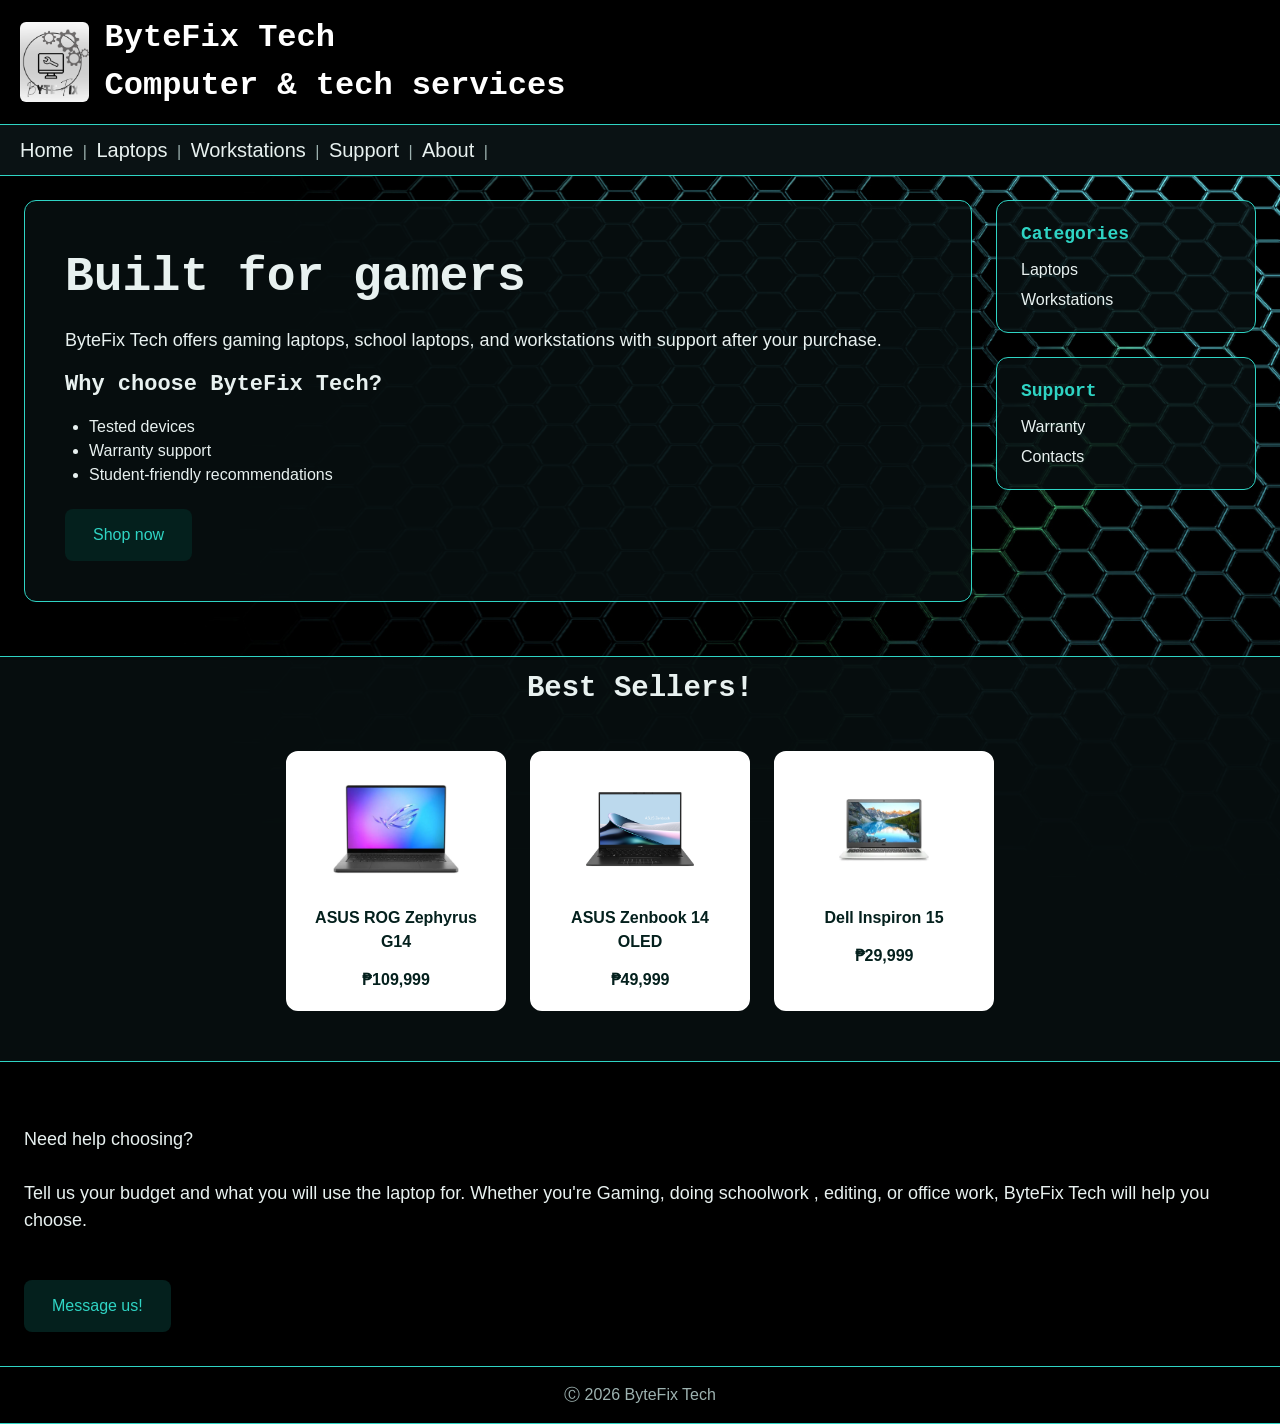
<file: index.html>
<!DOCTYPE html>
<html lang="en">
  <head>
    <meta charset="UTF-8" />
    <link rel="stylesheet" href="fpstyle.css" />
    <meta name="viewport" content="width=device-width, initial-scale=1.0" />
    <title>ByteFix Tech</title>
  </head>
  <body>
<header class="header">
  <a class="logo" href="index.html"><img src="logo.png" alt="ByteFix Tech logo"></a>
  <h1>
    <pre>
ByteFix Tech
Computer & tech services</pre
    >
  </h1>
</header>
    <nav class="nav">
        <a href="index.html">Home</a> | 
		<a href="Laptops.html">Laptops</a> |
        <a href="Workstations.html">Workstations</a> | 
		<a href="Support.html">Support</a> |
        <a href="About.html">About</a> |
    </nav>

    <main>
      <div class="top">
        <div class="main">
          <div class="bodyy">
            <h1>Built for gamers</h1>
            <p>ByteFix Tech offers gaming laptops, school laptops, and workstations with support after your purchase.</p>
			<h2>Why choose ByteFix Tech?</h2>
			<ul>
			<li>Tested devices</li>
			<li>Warranty support</li>
			<li>Student-friendly recommendations</li>
			</ul>
			<a class="btn" href="Laptops.html">Shop now</a>
          </div>
        </div>

        <div class="catsup">
          <div class="categories">
            <h2>Categories</h2>
            <ul>
              <li><a href="Laptops.html">Laptops</a></li>
              <li><a href="Workstations.html">Workstations</a></li>
            </ul>
          </div>

          <div class="support">
            <h2>Support</h2>
            <ul>
              <li><a href="Support.html">Warranty</a></li>
              <li><a href="Support.html">Contacts</a></li>
            </ul>
          </div>
        </div>
      </div>

      <div class="bestsellers">
      <h2 class="ptitle">Best Sellers!</h2>
        <div class="products">
			<a class="product-card" href="Laptops.html">
			<img src="roghigh.png" alt="ASUS ROG">
				<p class="name">ASUS ROG Zephyrus G14</p>
				<p class="price">₱109,999</p>
			</a>
			<a class="product-card" href="Laptops.html">
            <img src="zenbook.png" alt="Product2">
				<p class="name">ASUS Zenbook 14 OLED</p>
				<p class="price">₱49,999</p>
          </a>
			<a class="product-card" href="Laptops.html">
            <img src="dell.png" alt="Product3">
				<p class="name">Dell Inspiron 15</p>
				<p class="price">₱29,999</p>
          </a>
        </div>
      </div>

	<div class="info">
	<p>Need help choosing?<br><br>
	   Tell us your budget and what you will use the laptop for. Whether you're Gaming, doing schoolwork , editing, or office work, ByteFix Tech will help you choose.</p><br>
	   <a class="btn" href="Support.html">Message us!</a>
	</div>
    </main>

    <footer class="footer">Ⓒ 2026 ByteFix Tech </footer>
  </body>
</html>
</file>
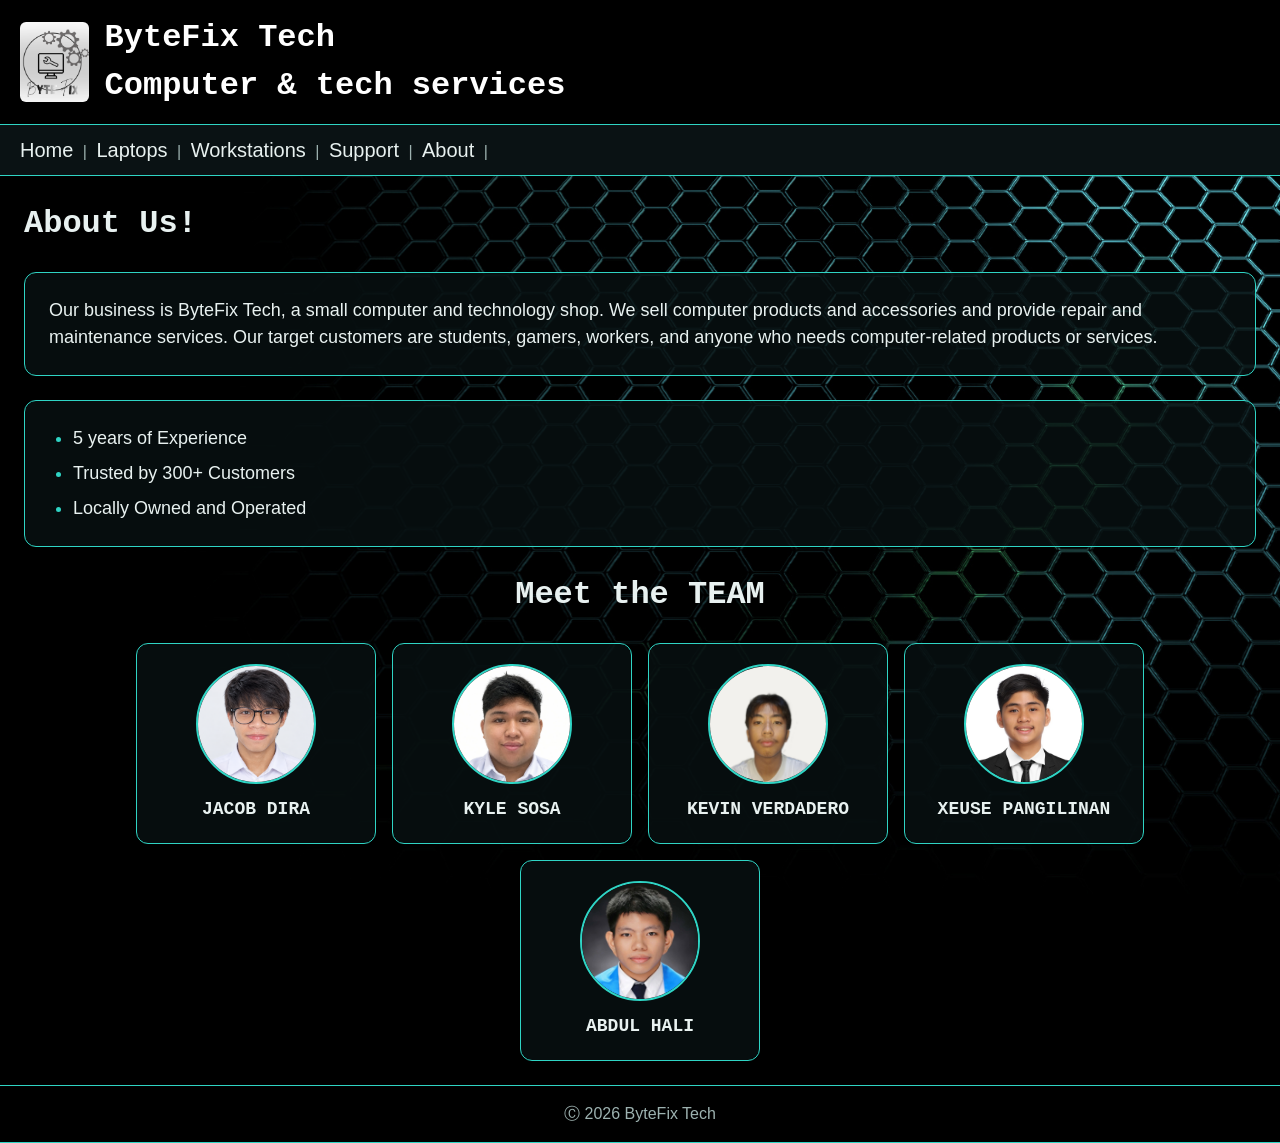
<file: About.html>
<!DOCTYPE html>
<html lang="en">
  <head>
    <meta charset="UTF-8" />
    <link rel="stylesheet" href="fpstyle.css" />
    <meta name="viewport" content="width=device-width, initial-scale=1.0" />
    <title>ByteFix Tech</title>
  </head>
  <body>
<header class="header">
  <a class="logo" href="index.html"><img src="logo.png" alt="ByteFix Tech logo"></a>
  <h1>
    <pre>
ByteFix Tech
Computer & tech services</pre
    >
  </h1>
</header>
    <nav class="nav">
        <a href="index.html">Home</a> | 
		<a href="Laptops.html">Laptops</a> |
        <a href="Workstations.html">Workstations</a> | 
		<a href="Support.html">Support</a> |
        <a href="About.html">About</a> |
    </nav>

    <main class="about">

      <div class="aleft">
        <h1>About Us!</h1>

        <section class="abox">
          <p>Our business is ByteFix Tech, a small computer and technology shop. We sell computer products and accessories and provide repair and maintenance services. Our target customers are students, gamers, workers, and anyone who needs computer-related products or services.</p>
        </section>

        <section class="abox">
          <ul>
            <li>5 years of Experience</li>
            <li>Trusted by 300+ Customers</li>
            <li>Locally Owned and Operated</li>
          </ul>
        </section>
      </div>

      <div class="aright">
        <center><h1>Meet the TEAM</h1></center>

        <section class="team">
          <div class="member">
            <img src="jacob.png" alt="Jacob">
            <h3>JACOB DIRA</h3>
          </div>
          <div class="member">
            <img src="Sosa.jpg" alt="Kyle">
            <h3>KYLE SOSA</h3>
          </div>
          <div class="member">
            <img src="Verdadero.jpg" alt="Kevin">
            <h3>KEVIN VERDADERO</h3>
          </div>
          <div class="member">
            <img src="Pangilinan.jpg" alt="Xeuse">
            <h3>XEUSE PANGILINAN</h3>
          </div>
		    <div class="member">
            <img src="Abdul.jpg" alt="Abdul">
            <h3>ABDUL HALI</h3>
          </div>
        </section>
      </div>

    </main>

    <footer class="footer">Ⓒ 2026 ByteFix Tech </footer>
  </body>
</html>
</file>
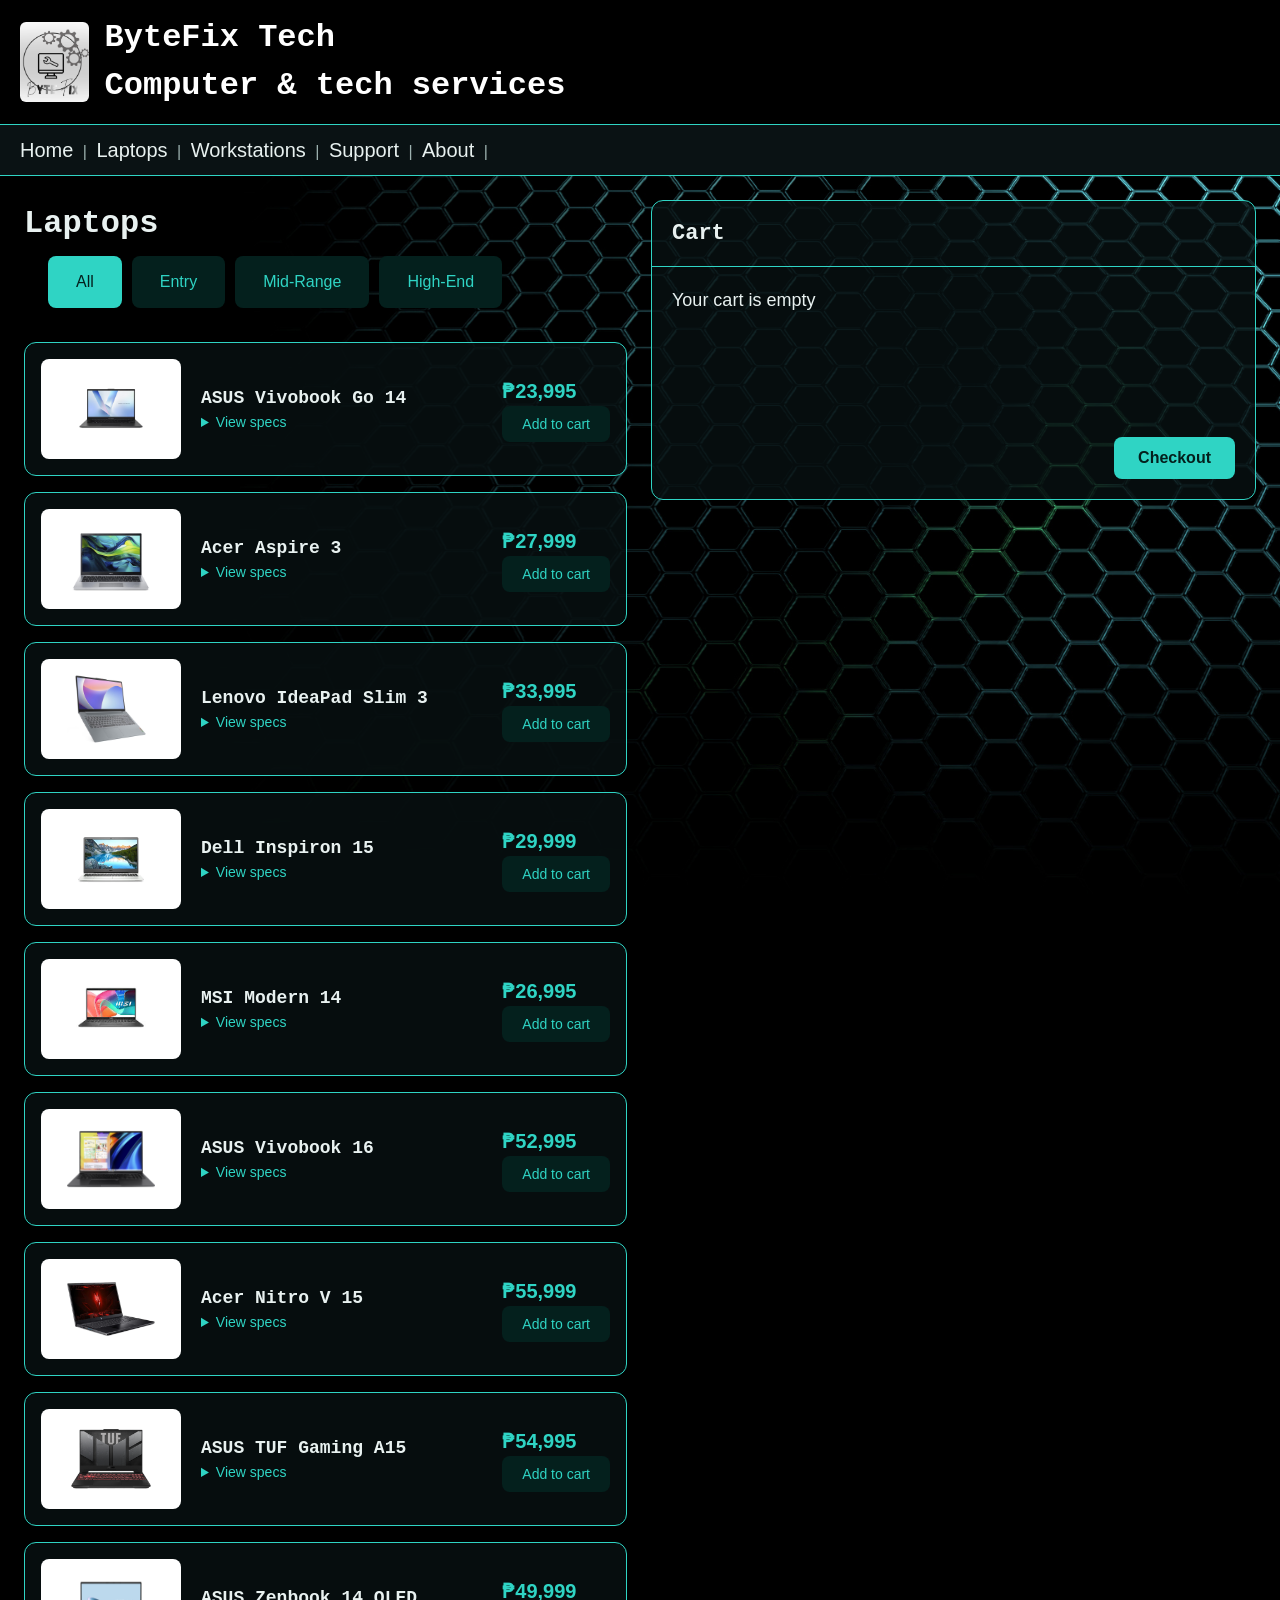
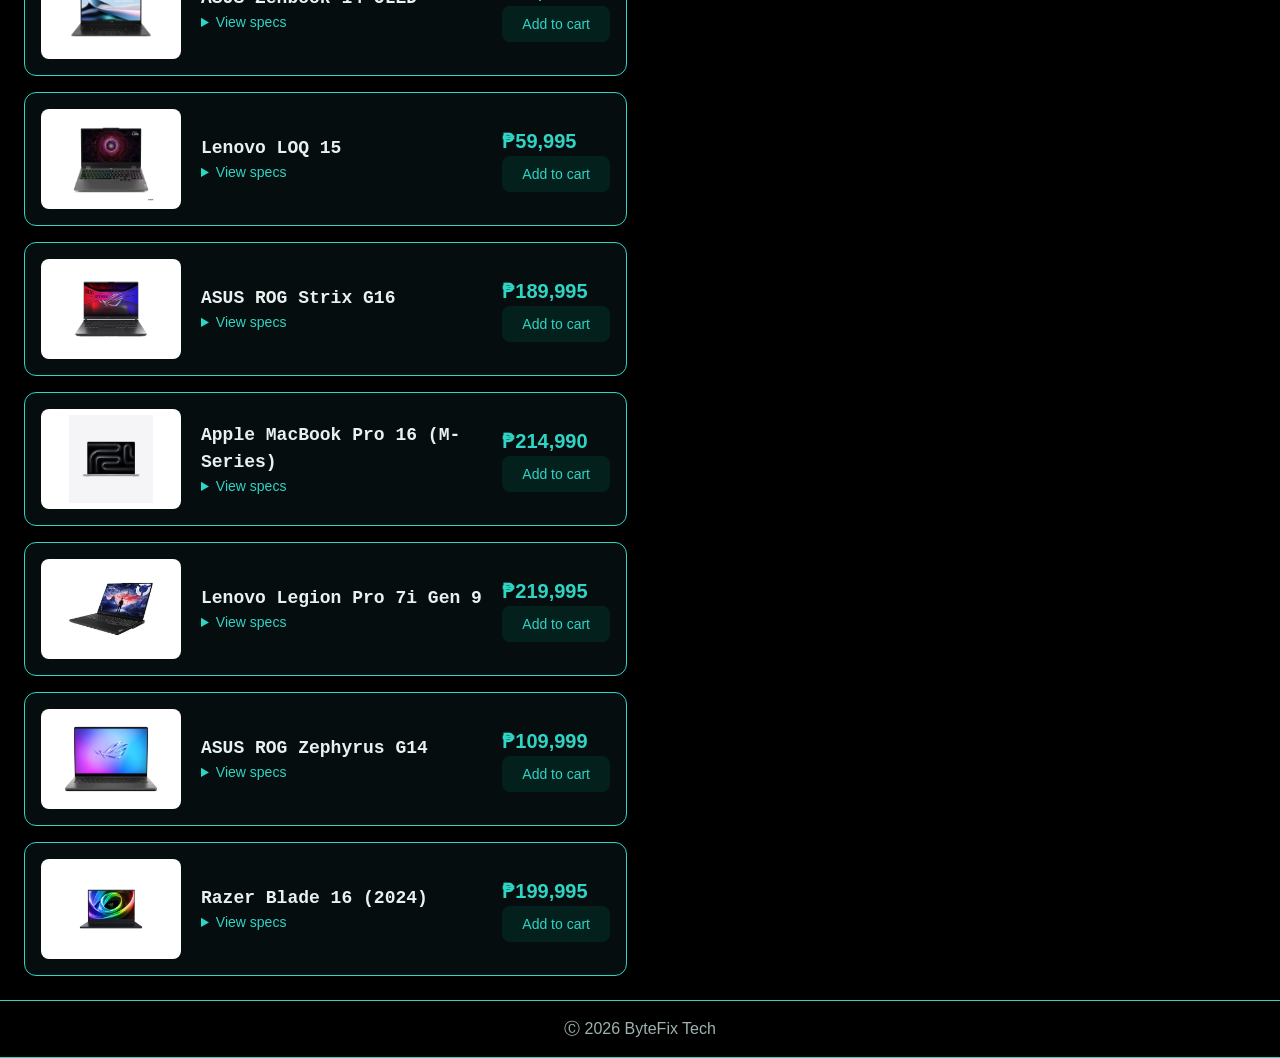
<file: checkout.html>
<!DOCTYPE html>
<html lang="en">
  <head>
    <meta charset="UTF-8" />
    <link rel="stylesheet" href="fpstyle.css" />
    <meta name="viewport" content="width=device-width, initial-scale=1.0" />
    <title>ByteFix Tech</title>
  </head>
  <body>
<header class="header">
  <a class="logo" href="index.html"><img src="logo.png" alt="ByteFix Tech logo"></a>
  <h1>
    <pre>
ByteFix Tech
Computer & tech services</pre
    >
  </h1>
</header>
    <nav class="nav">
        <a href="index.html">Home</a> | 
		<a href="Laptops.html">Laptops</a> |
        <a href="Workstations.html">Workstations</a> | 
		<a href="Support.html">Support</a> |
        <a href="About.html">About</a> |
    </nav>

    <main class="checkout">
      <div class="cform">

        <div class="chead">
          <h1>Cash-on-Delivery Payment Form</h1>
          <p>Please fill out your details and order information for cash-on-delivery payment.</p>
        </div>

        <form id="orderform">

          <div>
            <h3>Full Name</h3>
            <div class="row">
              <div class="field">
                <input type="text" id="first" required>
                <label for="first">First Name</label>
              </div>
              <div class="field">
                <input type="text" id="last" required>
                <label for="last">Last Name</label>
              </div>
            </div>
          </div>

          <div>
            <h3>Phone Number</h3>
            <div class="row">
              <div class="field half">
                <input type="tel" id="phone" placeholder="09XX XXX XXXX" required>
                <label for="phone">Please enter a valid phone number.</label>
              </div>
            </div>
          </div>

          <div>
            <h3>Delivery Address</h3>
            <div class="row">
              <div class="field">
                <input type="text" id="street" required>
                <label for="street">Street Address</label>
              </div>
            </div>
            <div class="row">
              <div class="field">
                <input type="text" id="street2">
                <label for="street2">Street Address Line 2</label>
              </div>
            </div>
            <div class="row">
              <div class="field">
                <input type="text" id="city" required>
                <label for="city">City</label>
              </div>
              <div class="field">
                <input type="text" id="province" required>
                <label for="province">State / Province</label>
              </div>
              <div class="field">
                <input type="text" id="postal" required>
                <label for="postal">Postal / Zip Code</label>
              </div>
            </div>
          </div>

          <div>
            <h3>Order Details</h3>
            <textarea id="order" readonly></textarea>
          </div>

          <div>
            <h3>Preferred Delivery Date</h3>
            <div class="row">
              <div class="field half">
                <input type="date" id="date" required>
              </div>
            </div>
          </div>

          <button type="submit" class="submitbtn">Submit</button>
        </form>

      </div>
	    <div class="receipt" id="receipt">
        <h1>Order Receipt</h1>
        <p class="thanks">Thank you for your order!</p>

        <div class="rline"><span>Order No.</span><span id="rno"></span></div>
        <div class="rline"><span>Order date</span><span id="rdate"></span></div>

        <h3>Customer</h3>
        <div class="rline"><span>Name</span><span id="rname"></span></div>
        <div class="rline"><span>Phone</span><span id="rphone"></span></div>
        <div class="rline"><span>Address</span><span id="raddress"></span></div>

        <h3>Items</h3>
        <div id="ritems"></div>

        <div class="rtotal"><span>Total</span><span id="rtotal"></span></div>

        <h3>Payment and delivery</h3>
        <div class="rline"><span>Payment</span><span>Cash on delivery</span></div>
        <div class="rline"><span>Preferred delivery date</span><span id="rdelivery"></span></div>

        <div class="receiptbtns">
          <a class="btn" href="index.html">Back to home</a>
        </div>
      </div>
    </main>

    <footer class="footer">Ⓒ 2026 ByteFix Tech </footer>
	<script src="checkout.js"></script>
  </body>
</html>
</file>
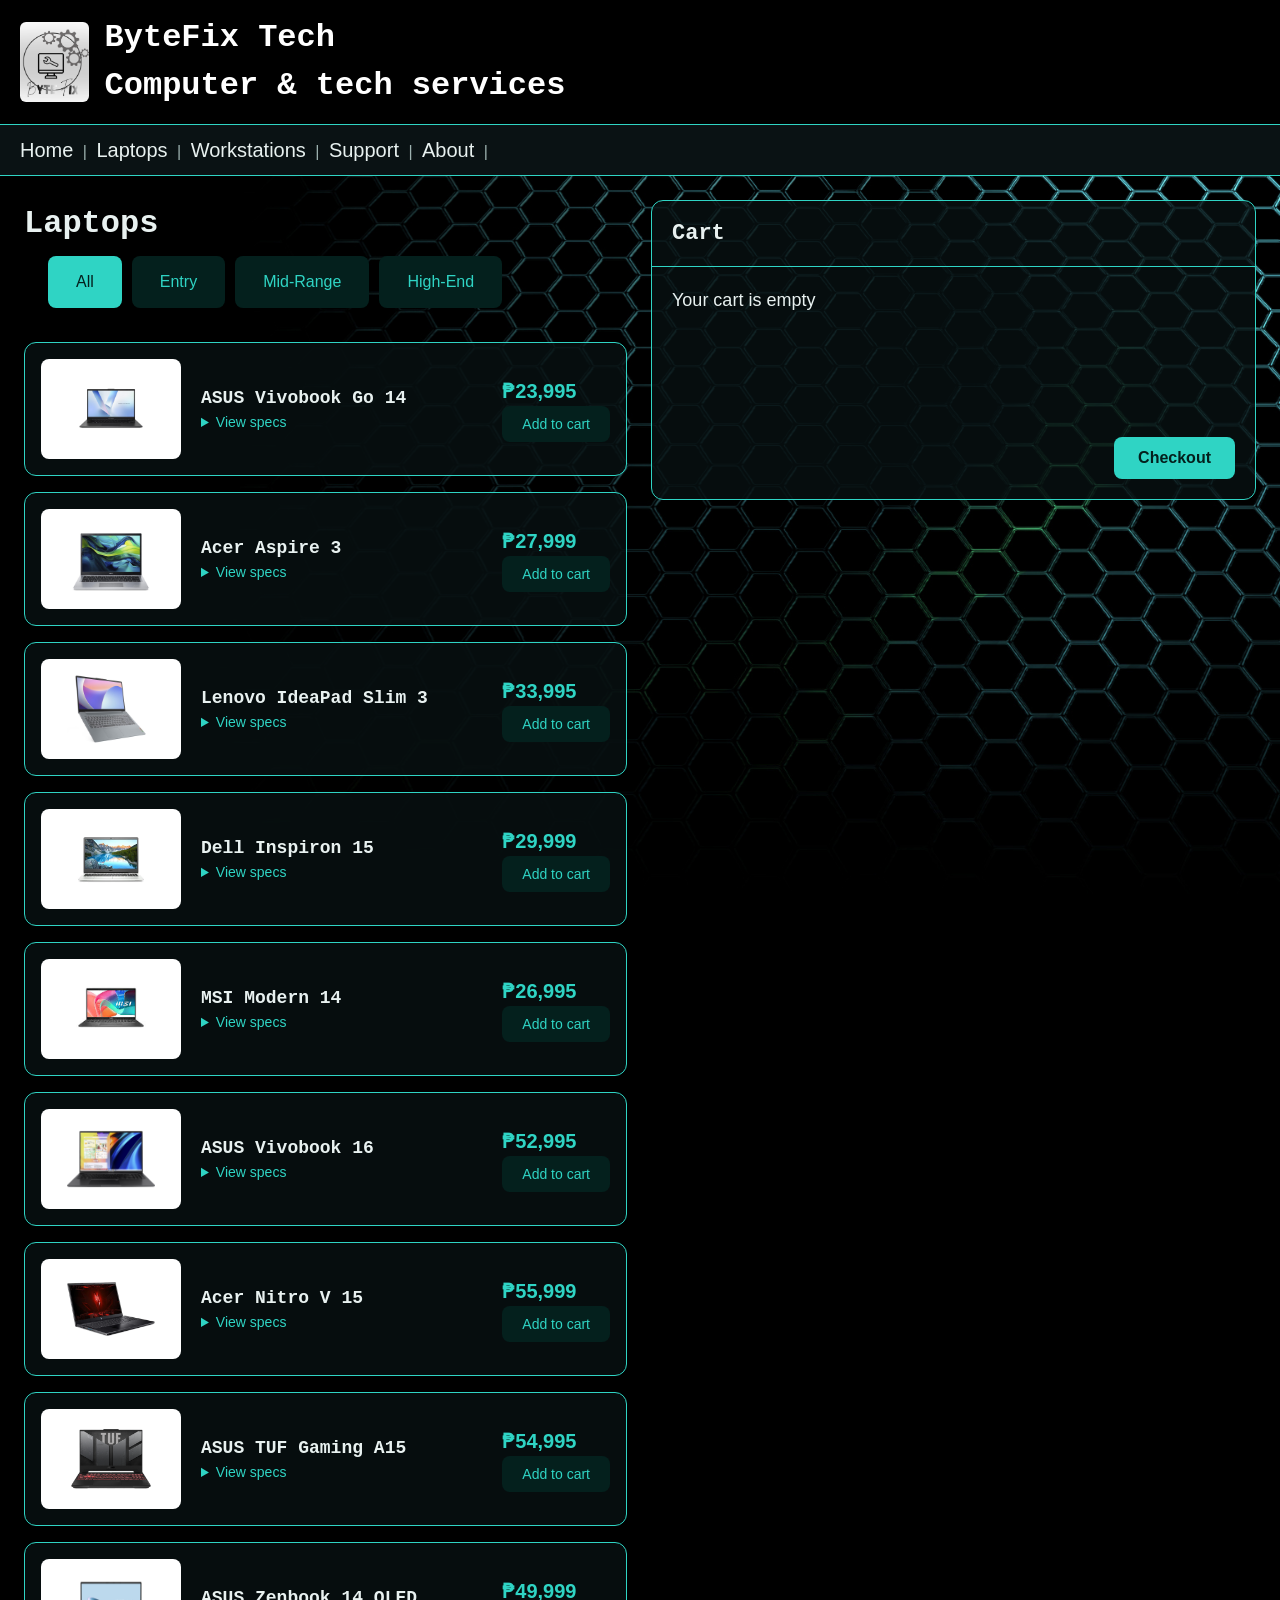
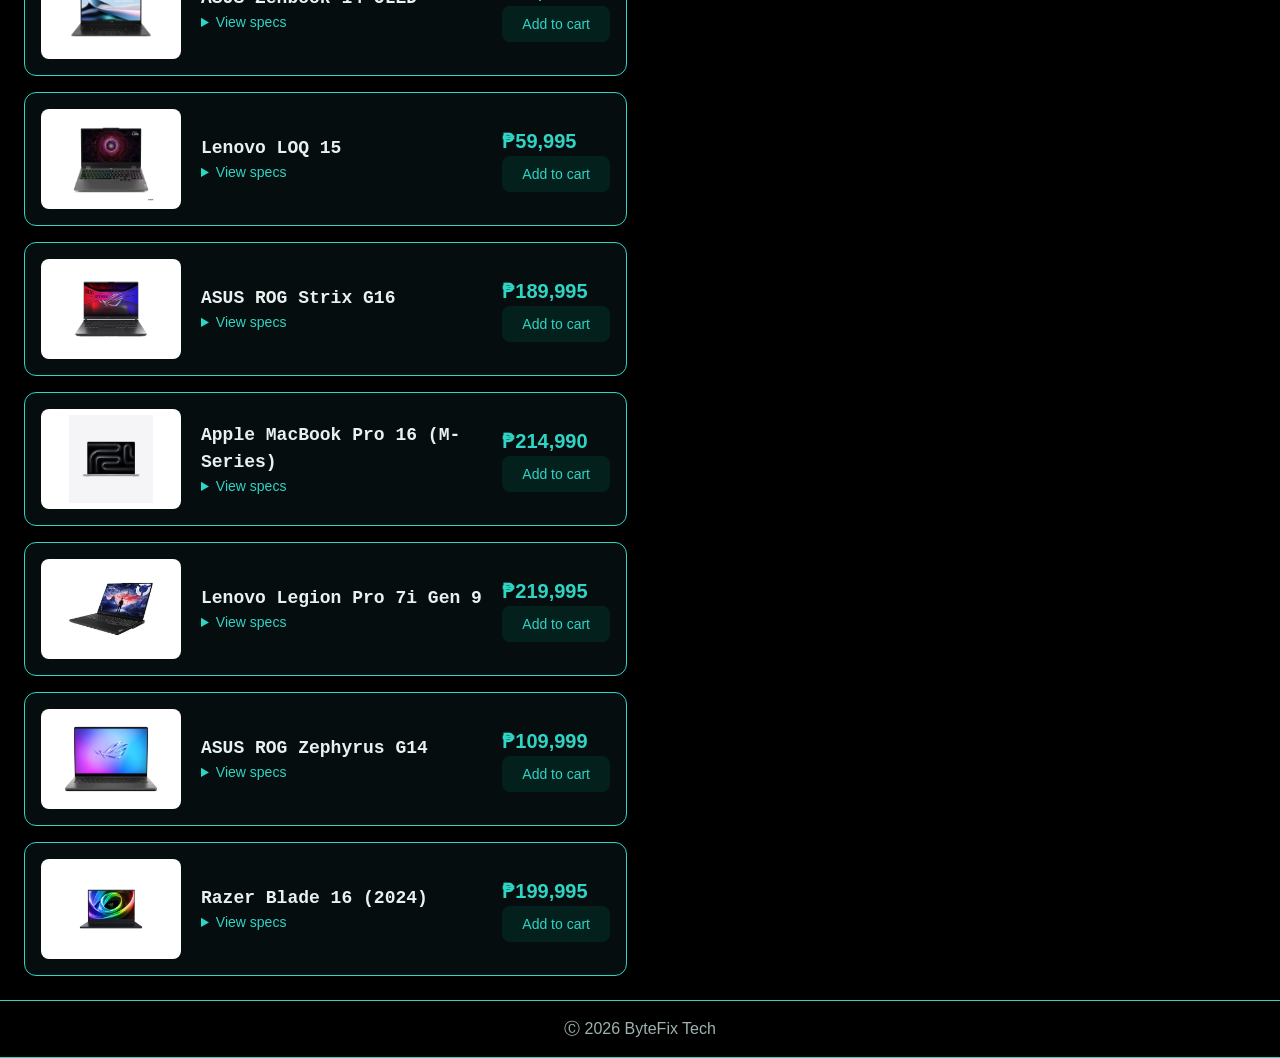
<file: Checkout.html>
<!DOCTYPE html>
<html lang="en">
  <head>
    <meta charset="UTF-8" />
    <link rel="stylesheet" href="fpstyle.css" />
    <meta name="viewport" content="width=device-width, initial-scale=1.0" />
    <title>ByteFix Tech</title>
  </head>
  <body>
<header class="header">
  <a class="logo" href="index.html"><img src="logo.png" alt="ByteFix Tech logo"></a>
  <h1>
    <pre>
ByteFix Tech
Computer & tech services</pre
    >
  </h1>
</header>
    <nav class="nav">
        <a href="index.html">Home</a> | 
		<a href="Laptops.html">Laptops</a> |
        <a href="Workstations.html">Workstations</a> | 
		<a href="Support.html">Support</a> |
        <a href="About.html">About</a> |
    </nav>

    <main class="checkout">
      <div class="cform">

        <div class="chead">
          <h1>Cash-on-Delivery Payment Form</h1>
          <p>Please fill out your details and order information for cash-on-delivery payment.</p>
        </div>

        <form id="orderform">

          <div>
            <h3>Full Name</h3>
            <div class="row">
              <div class="field">
                <input type="text" id="first" required>
                <label for="first">First Name</label>
              </div>
              <div class="field">
                <input type="text" id="last" required>
                <label for="last">Last Name</label>
              </div>
            </div>
          </div>

          <div>
            <h3>Phone Number</h3>
            <div class="row">
              <div class="field half">
                <input type="tel" id="phone" placeholder="09XX XXX XXXX" required>
                <label for="phone">Please enter a valid phone number.</label>
              </div>
            </div>
          </div>

          <div>
            <h3>Delivery Address</h3>
            <div class="row">
              <div class="field">
                <input type="text" id="street" required>
                <label for="street">Street Address</label>
              </div>
            </div>
            <div class="row">
              <div class="field">
                <input type="text" id="street2">
                <label for="street2">Street Address Line 2</label>
              </div>
            </div>
            <div class="row">
              <div class="field">
                <input type="text" id="city" required>
                <label for="city">City</label>
              </div>
              <div class="field">
                <input type="text" id="province" required>
                <label for="province">State / Province</label>
              </div>
              <div class="field">
                <input type="text" id="postal" required>
                <label for="postal">Postal / Zip Code</label>
              </div>
            </div>
          </div>

          <div>
            <h3>Order Details</h3>
            <textarea id="order" readonly></textarea>
          </div>

          <div>
            <h3>Preferred Delivery Date</h3>
            <div class="row">
              <div class="field half">
                <input type="date" id="date" required>
              </div>
            </div>
          </div>

          <button type="submit" class="submitbtn">Submit</button>
        </form>

      </div>
	    <div class="receipt" id="receipt">
        <h1>Order Receipt</h1>
        <p class="thanks">Thank you for your order!</p>

        <div class="rline"><span>Order No.</span><span id="rno"></span></div>
        <div class="rline"><span>Order date</span><span id="rdate"></span></div>

        <h3>Customer</h3>
        <div class="rline"><span>Name</span><span id="rname"></span></div>
        <div class="rline"><span>Phone</span><span id="rphone"></span></div>
        <div class="rline"><span>Address</span><span id="raddress"></span></div>

        <h3>Items</h3>
        <div id="ritems"></div>

        <div class="rtotal"><span>Total</span><span id="rtotal"></span></div>

        <h3>Payment and delivery</h3>
        <div class="rline"><span>Payment</span><span>Cash on delivery</span></div>
        <div class="rline"><span>Preferred delivery date</span><span id="rdelivery"></span></div>

        <div class="receiptbtns">
          <a class="btn" href="index.html">Back to home</a>
        </div>
      </div>
    </main>

    <footer class="footer">Ⓒ 2026 ByteFix Tech </footer>
	<script src="checkout.js"></script>
  </body>
</html>
</file>
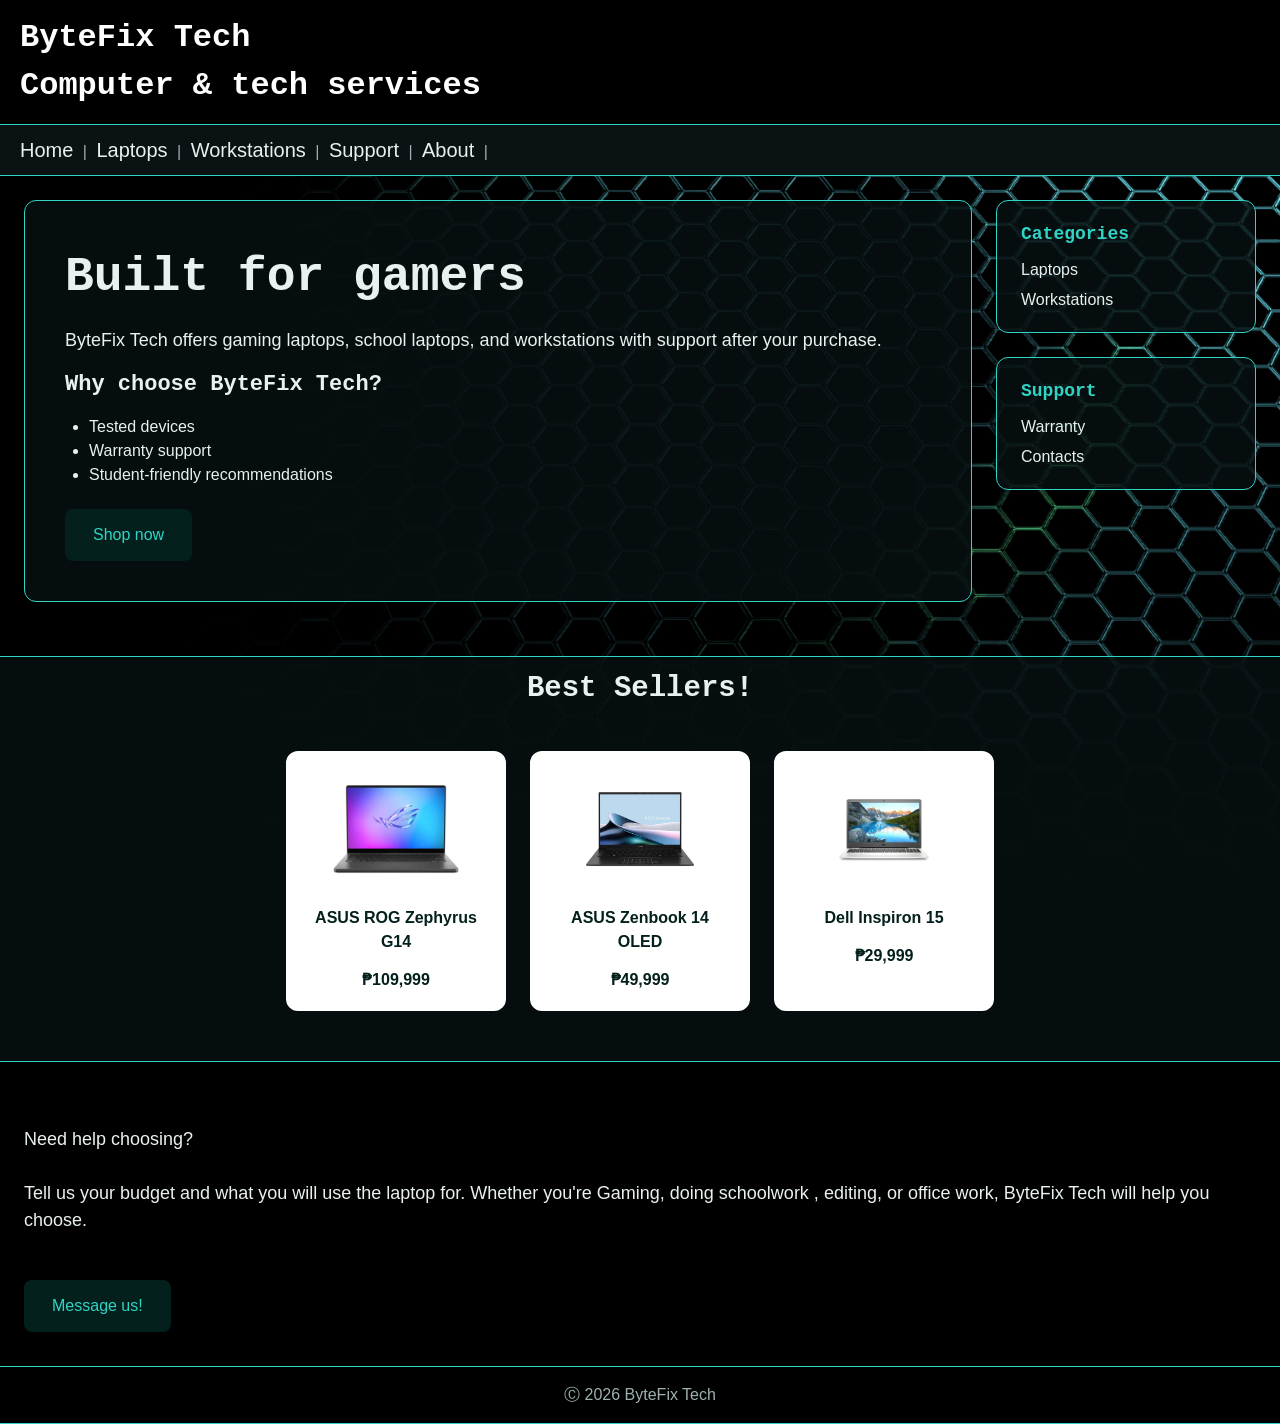
<file: Home.html>
<!DOCTYPE html>
<html lang="en">
  <head>
    <meta charset="UTF-8" />
    <link rel="stylesheet" href="fpstyle.css" />
    <meta name="viewport" content="width=device-width, initial-scale=1.0" />
    <title>ByteFix Tech</title>
  </head>
  <body>
    <header class="header">
      <h1>
        <pre>
ByteFix Tech
Computer & tech services</pre
        >
      </h1>
    </header>
    <nav class="nav">
        <a href="Home.html">Home</a> | <a href="Laptops.html">Laptops</a> |
        <a href="Workstations.html">Workstations</a> | <a href="Support.html">Support</a> |
        <a href="About.html">About</a> |
    </nav>

    <main>
      <div class="top">
        <div class="main">
          <div class="bodyy">
            <h1>Built for gamers</h1>
            <p>ByteFix Tech offers gaming laptops, school laptops, and workstations with support after your purchase.</p>
			<h2>Why choose ByteFix Tech?</h2>
			<ul>
			<li>Tested devices</li>
			<li>Warranty support</li>
			<li>Student-friendly recommendations</li>
			</ul>
			<a class="btn" href="Laptops.html">Shop now</a>
          </div>
        </div>

        <div class="catsup">
          <div class="categories">
            <h2>Categories</h2>
            <ul>
              <li><a href="Laptops.html">Laptops</a></li>
              <li><a href="Workstations.html">Workstations</a></li>
            </ul>
          </div>

          <div class="support">
            <h2>Support</h2>
            <ul>
              <li><a href="Support.html">Warranty</a></li>
              <li><a href="Support.html">Contacts</a></li>
            </ul>
          </div>
        </div>
      </div>

      <div class="bestsellers">
      <h2 class="ptitle">Best Sellers!</h2>
        <div class="products">
			<a class="product-card" href="Laptops.html">
			<img src="roghigh.png" alt="ASUS ROG">
				<p class="name">ASUS ROG Zephyrus G14</p>
				<p class="price">₱109,999</p>
			</a>
			<a class="product-card" href="Laptops.html">
            <img src="zenbook.png" alt="Product2">
				<p class="name">ASUS Zenbook 14 OLED</p>
				<p class="price">₱49,999</p>
          </a>
			<a class="product-card" href="Laptops.html">
            <img src="dell.png" alt="Product3">
				<p class="name">Dell Inspiron 15</p>
				<p class="price">₱29,999</p>
          </a>
        </div>
      </div>

	<div class="info">
	<p>Need help choosing?<br><br>
	   Tell us your budget and what you will use the laptop for. Whether you're Gaming, doing schoolwork , editing, or office work, ByteFix Tech will help you choose.</p><br>
	   <a class="btn" href="Support.html">Message us!</a>
	</div>
    </main>

    <footer class="footer">Ⓒ 2026 ByteFix Tech </footer>
  </body>
</html>
</file>
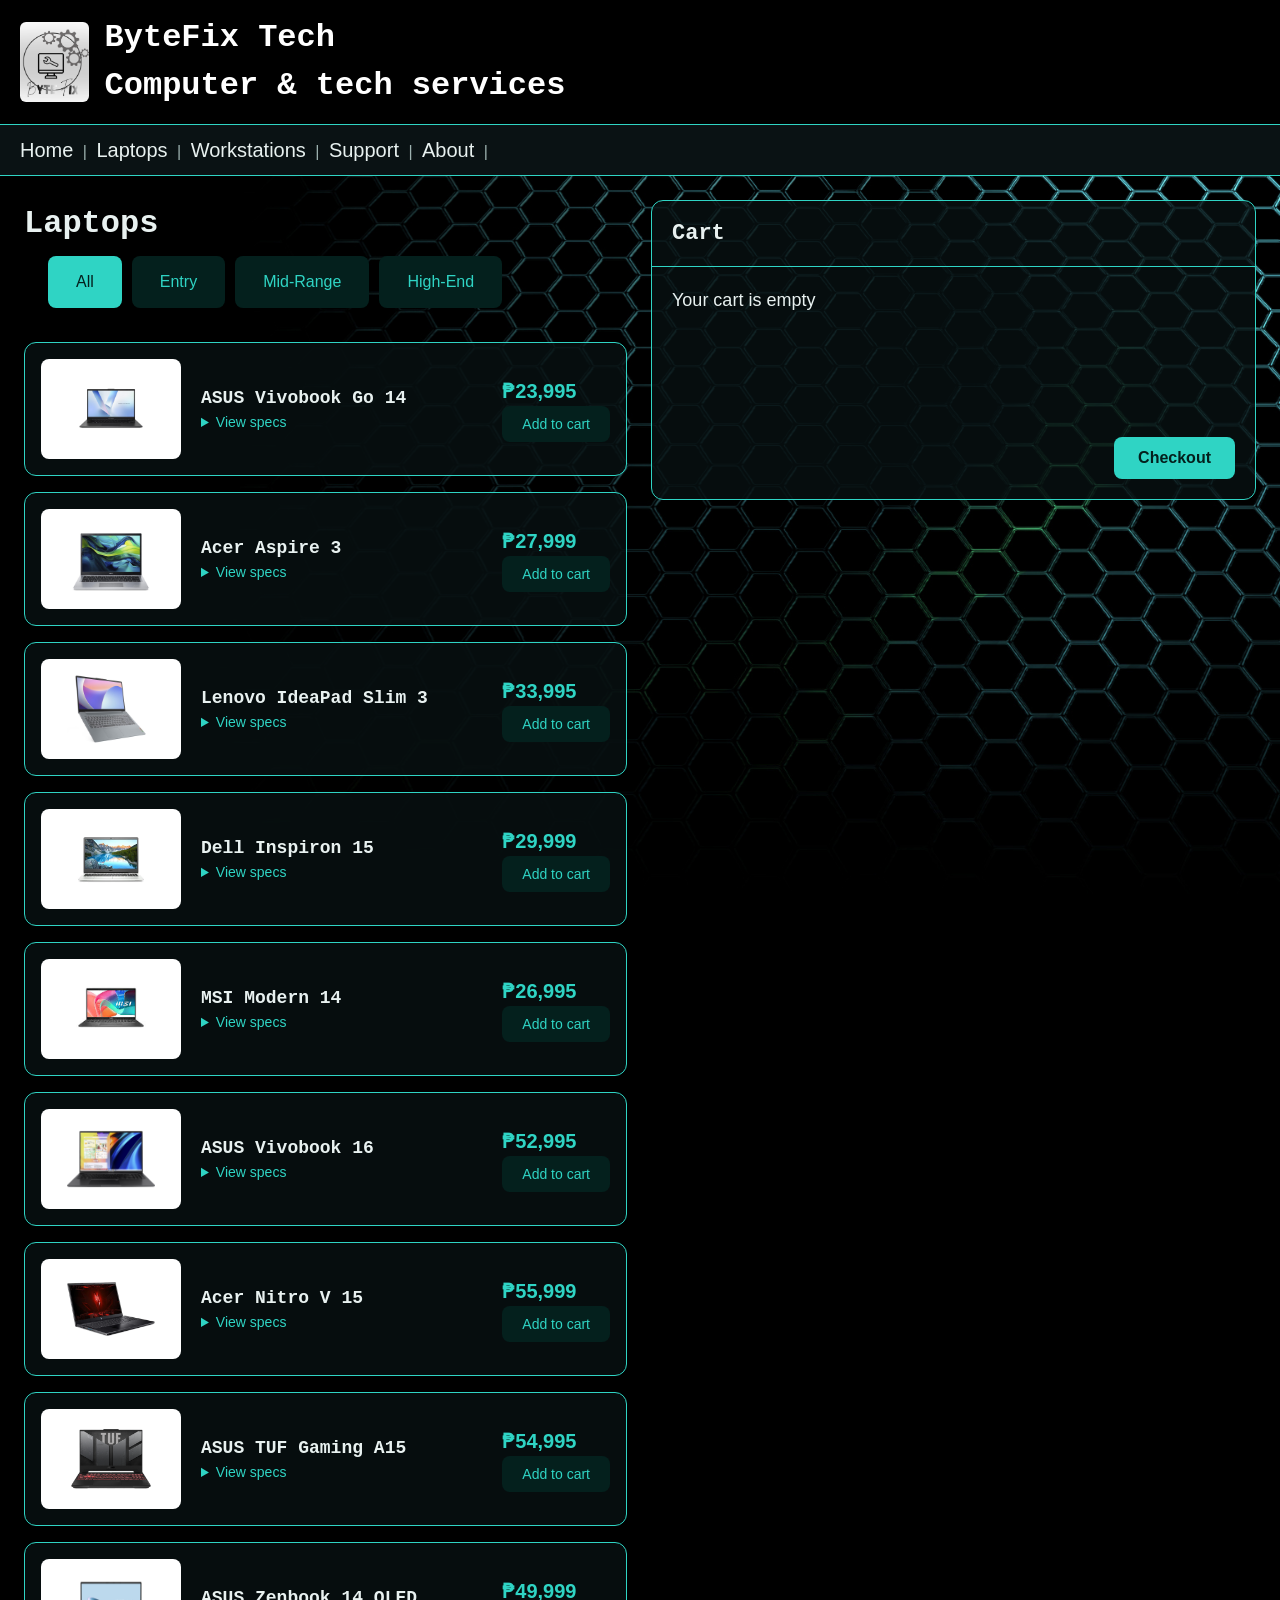
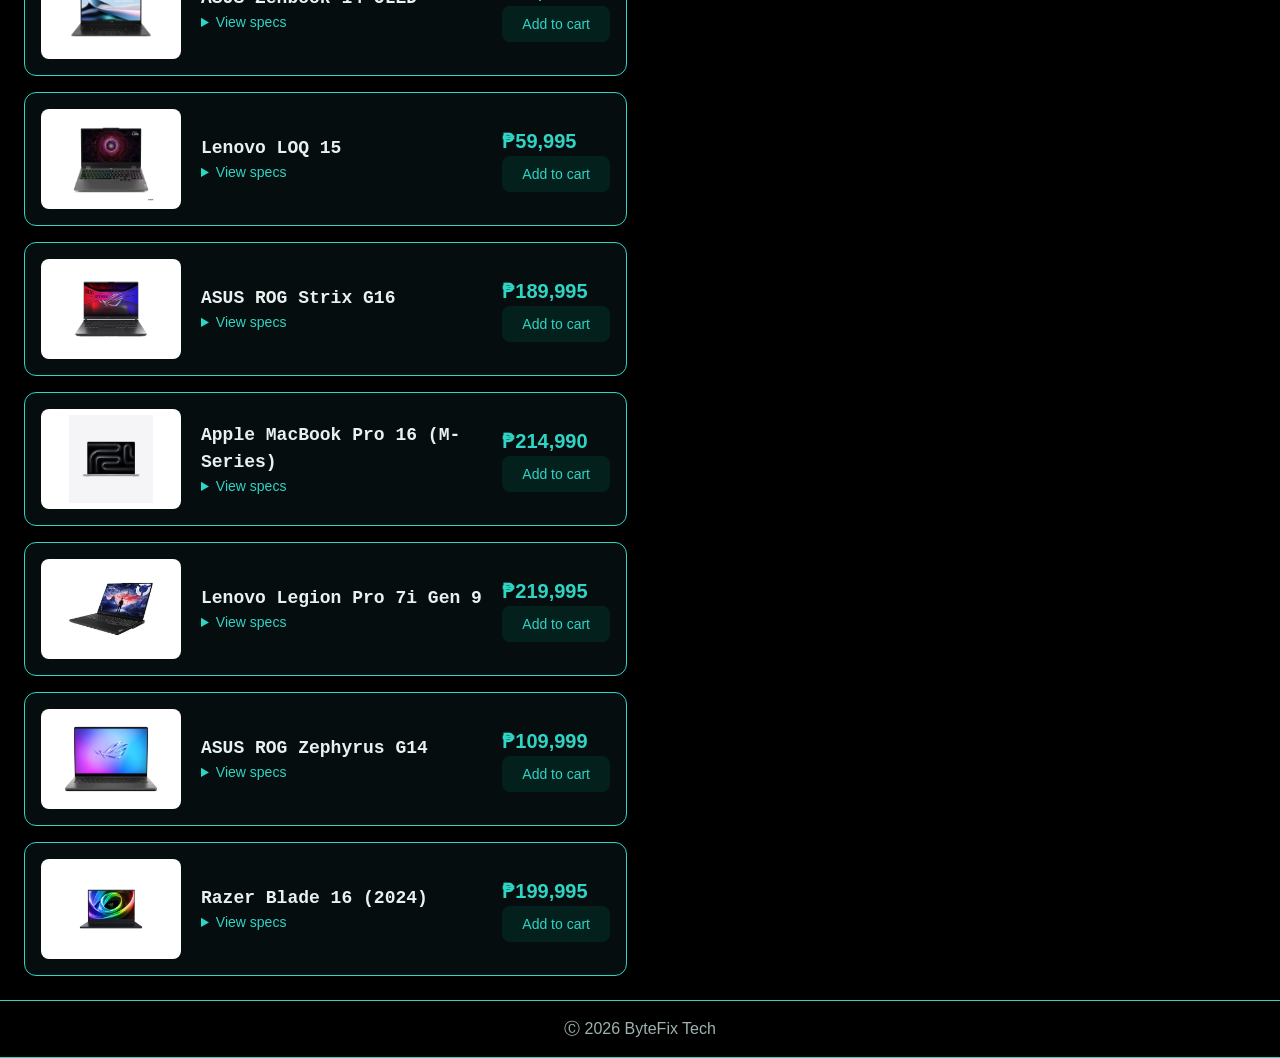
<file: Laptops.html>
<!DOCTYPE html>
<html lang="en">
  <head>
    <meta charset="UTF-8" />
    <link rel="stylesheet" href="fpstyle.css" />
    <meta name="viewport" content="width=device-width, initial-scale=1.0" />
    <title>ByteFix Tech</title>
  </head>
  <body>
<header class="header">
  <a class="logo" href="index.html"><img src="logo.png" alt="ByteFix Tech logo"></a>
  <h1>
    <pre>
ByteFix Tech
Computer & tech services</pre
    >
  </h1>
</header>
    <nav class="nav">
        <a href="index.html">Home</a> | 
		<a href="Laptops.html">Laptops</a> |
        <a href="Workstations.html">Workstations</a> | 
		<a href="Support.html">Support</a> |
        <a href="About.html">About</a> |
    </nav>
<main class="shop">
  <div class="sleft">
    <div class="shead">
      <h1>Laptops</h1>
      <div class="selection">
        <input type="radio" id="All" name="select" value="All" checked>
        <label for="All">All</label>
        <input type="radio" id="Entry" name="select" value="Entry">
        <label for="Entry">Entry</label>
        <input type="radio" id="Mid-Range" name="select" value="Mid-Range">
        <label for="Mid-Range">Mid-Range</label>
        <input type="radio" id="High-End" name="select" value="High-End">
        <label for="High-End">High-End</label>
      </div>
    </div>
    <div class="list">

      <div class="item entry">
        <img src="ASUSVivo.webp" alt="ASUS Vivobook Go 14">
        <div class="itinfo">
          <h3>ASUS Vivobook Go 14</h3>
          <details class="specs">
            <summary>View specs</summary>
            <p>CPU: AMD Ryzen 3 7320U<br>RAM: 8GB LPDDR5<br>Storage: 512GB M.2 NVMe PCIe SSD<br>GPU: AMD Radeon Integrated Graphics<br>Display: 14.0-inch FHD (1920 x 1080) IPS, 60Hz</p>
          </details>
        </div>
        <div class="itbuy">
          <p class="itprice">₱23,995</p>
          <button class="addbtn">Add to cart</button>
        </div>
      </div>

      <div class="item entry">
        <img src="ACERAspire.jpg" alt="Acer Aspire 3">
        <div class="itinfo">
          <h3>Acer Aspire 3</h3>
          <details class="specs">
            <summary>View specs</summary>
            <p>CPU: Intel Celeron N4500<br>RAM: 8GB DDR4<br>Storage: 256GB M.2 NVMe SSD<br>GPU: Intel UHD Graphics<br>Display: 15.6-inch FHD (1920 x 1080) LED</p>
          </details>
        </div>
        <div class="itbuy">
          <p class="itprice">₱27,999</p>
          <button class="addbtn">Add to cart</button>
        </div>
      </div>

      <div class="item entry">
        <img src="LenovoIdeaPad.avif" alt="Lenovo IdeaPad Slim 3">
        <div class="itinfo">
          <h3>Lenovo IdeaPad Slim 3</h3>
          <details class="specs">
            <summary>View specs</summary>
            <p>CPU: Intel Core i5-12450H (8-core: 4 performance + 4 efficiency)<br>RAM: 16GB DDR4<br>Storage: 512GB NVMe PCIe SSD<br>GPU: Intel UHD Graphics (Integrated)<br>Display: 15.6-inch FHD (1920 x 1080) IPS, 60Hz</p>
          </details>
        </div>
        <div class="itbuy">
          <p class="itprice">₱33,995</p>
          <button class="addbtn">Add to cart</button>
        </div>
      </div>

      <div class="item entry">
        <img src="dell.png" alt="Dell Inspiron 15">
        <div class="itinfo">
          <h3>Dell Inspiron 15</h3>
          <details class="specs">
            <summary>View specs</summary>
            <p>CPU: Intel Core i5-1235U (10-core: 2 performance + 8 efficiency)<br>RAM: 8GB DDR4<br>Storage: 512GB NVMe PCIe SSD<br>GPU: Intel Iris Xe Graphics (Integrated)<br>Display: 15.6-inch FHD (1920 x 1080) 120Hz</p>
          </details>
        </div>
        <div class="itbuy">
          <p class="itprice">₱29,999</p>
          <button class="addbtn">Add to cart</button>
        </div>
      </div>

      <div class="item entry">
        <img src="MSImodern.jpg" alt="MSI Modern 14">
        <div class="itinfo">
          <h3>MSI Modern 14</h3>
          <details class="specs">
            <summary>View specs</summary>
            <p>CPU: Intel Core i3-1315U (6-core: 2 performance + 4 efficiency)<br>RAM: 8GB DDR4<br>Storage: 512GB NVMe PCIe SSD<br>GPU: Intel UHD Graphics (Integrated)<br>Display: 14-inch FHD (1920 x 1080) IPS, 60Hz</p>
          </details>
        </div>
        <div class="itbuy">
          <p class="itprice">₱26,995</p>
          <button class="addbtn">Add to cart</button>
        </div>
      </div>

      <div class="item mid">
        <img src="ASUSVivo16.png" alt="ASUS Vivobook 16">
        <div class="itinfo">
          <h3>ASUS Vivobook 16</h3>
          <details class="specs">
            <summary>View specs</summary>
            <p>CPU: Intel Core i5-1335U<br>RAM: 16GB DDR4 / DDR5<br>Storage: 512GB M.2 NVMe PCIe SSD<br>GPU: Intel Iris Xe Graphics<br>Display: 16.0-inch WUXGA (1920 x 1200) IPS</p>
          </details>
        </div>
        <div class="itbuy">
          <p class="itprice">₱52,995</p>
          <button class="addbtn">Add to cart</button>
        </div>
      </div>

      <div class="item mid">
        <img src="ACERNitroV.webp" alt="Acer Nitro V 15">
        <div class="itinfo">
          <h3>Acer Nitro V 15</h3>
          <details class="specs">
            <summary>View specs</summary>
            <p>CPU: Intel Core i5-13420H<br>RAM: 8GB or 16GB DDR5<br>Storage: 512GB M.2 PCIe NVMe SSD<br>GPU: NVIDIA GeForce RTX 4050 (6GB VRAM)<br>Display: 15.6-inch FHD (1920 x 1080) IPS, 144Hz</p>
          </details>
        </div>
        <div class="itbuy">
          <p class="itprice">₱55,999</p>
          <button class="addbtn">Add to cart</button>
        </div>
      </div>

      <div class="item mid">
        <img src="AsusTUFA15.png" alt="ASUS TUF Gaming A15">
        <div class="itinfo">
          <h3>ASUS TUF Gaming A15</h3>
          <details class="specs">
            <summary>View specs</summary>
            <p>CPU: AMD Ryzen 7 7435HS (8-core, 16-thread)<br>RAM: 16GB DDR5<br>Storage: 512GB NVMe PCIe SSD<br>GPU: NVIDIA GeForce RTX 3050 (4GB GDDR6)<br>Display: 15.6-inch FHD (1920 x 1080) IPS, 144Hz</p>
          </details>
        </div>
        <div class="itbuy">
          <p class="itprice">₱54,995</p>
          <button class="addbtn">Add to cart</button>
        </div>
      </div>

      <div class="item mid">
        <img src="zenbook.png" alt="ASUS Zenbook 14 OLED">
        <div class="itinfo">
          <h3>ASUS Zenbook 14 OLED</h3>
          <details class="specs">
            <summary>View specs</summary>
            <p>CPU: Intel Core Ultra 5 125H<br>RAM: 16GB LPDDR5X<br>Storage: 512GB NVMe PCIe SSD<br>GPU: Intel Arc Graphics (Integrated)<br>Display: 14-inch 3K (2880 x 1800) OLED, 120Hz</p>
          </details>
        </div>
        <div class="itbuy">
          <p class="itprice">₱49,999</p>
          <button class="addbtn">Add to cart</button>
        </div>
      </div>

      <div class="item mid">
        <img src="LenovoLOQ.webp" alt="Lenovo LOQ 15">
        <div class="itinfo">
          <h3>Lenovo LOQ 15</h3>
          <details class="specs">
            <summary>View specs</summary>
            <p>CPU: Intel Core i5-13450HX (10-core: 6 performance + 4 efficiency)<br>RAM: 16GB DDR5<br>Storage: 512GB NVMe PCIe SSD<br>GPU: NVIDIA GeForce RTX 4050 (6GB GDDR6)<br>Display: 15.6-inch FHD (1920 x 1080) IPS, 144Hz</p>
          </details>
        </div>
        <div class="itbuy">
          <p class="itprice">₱59,995</p>
          <button class="addbtn">Add to cart</button>
        </div>
      </div>

      <div class="item high">
        <img src="ASUSROG.png" alt="ASUS ROG Strix G16">
        <div class="itinfo">
          <h3>ASUS ROG Strix G16</h3>
          <details class="specs">
            <summary>View specs</summary>
            <p>CPU: Intel Core i7-14650HX (14th Gen, 16 cores / 24 threads)<br>RAM: 16GB DDR5-5600 SO-DIMM<br>Storage: 1TB PCIe 4.0 NVMe M.2 SSD<br>GPU: NVIDIA GeForce RTX 4060 (8GB GDDR6)</p>
          </details>
        </div>
        <div class="itbuy">
          <p class="itprice">₱189,995</p>
          <button class="addbtn">Add to cart</button>
        </div>
      </div>

      <div class="item high">
        <img src="APPLE16.jpg" alt="Apple MacBook Pro 16">
        <div class="itinfo">
          <h3>Apple MacBook Pro 16 (M-Series)</h3>
          <details class="specs">
            <summary>View specs</summary>
            <p>CPU: Apple M4 Pro (14-core CPU with 10 performance cores and 4 efficiency cores)<br>RAM: 24GB Unified Memory<br>Storage: 512GB NVMe PCIe-based SSD<br>GPU: 20-core Graphics (Hardware-accelerated ray tracing)<br>Display: 16.2-inch Liquid Retina XDR (3456 x 2234) 120Hz ProMotion mini-LED</p>
          </details>
        </div>
        <div class="itbuy">
          <p class="itprice">₱214,990</p>
          <button class="addbtn">Add to cart</button>
        </div>
      </div>

      <div class="item high">
        <img src="LenovoLegion.jpg" alt="Lenovo Legion Pro 7i Gen 9">
        <div class="itinfo">
          <h3>Lenovo Legion Pro 7i Gen 9</h3>
          <details class="specs">
            <summary>View specs</summary>
            <p>CPU: Intel Core i9-14900HX (24-core: 8 performance + 16 efficiency)<br>RAM: 32GB DDR5<br>Storage: 1TB NVMe PCIe Gen4 SSD<br>GPU: NVIDIA GeForce RTX 4080 (12GB GDDR6)<br>Display: 16-inch WQXGA (2560 x 1600) IPS, 240Hz</p>
          </details>
        </div>
        <div class="itbuy">
          <p class="itprice">₱219,995</p>
          <button class="addbtn">Add to cart</button>
        </div>
      </div>

      <div class="item high">
        <img src="roghigh.png" alt="ASUS ROG Zephyrus G14">
        <div class="itinfo">
          <h3>ASUS ROG Zephyrus G14</h3>
          <details class="specs">
            <summary>View specs</summary>
            <p>CPU: AMD Ryzen 9 8945HS (8-core, 16-thread)<br>RAM: 16GB LPDDR5X<br>Storage: 1TB NVMe PCIe Gen4 SSD<br>GPU: NVIDIA GeForce RTX 4060 (8GB GDDR6)<br>Display: 14-inch 3K (2880 x 1800) OLED, 120Hz</p>
          </details>
        </div>
        <div class="itbuy">
          <p class="itprice">₱109,999</p>
          <button class="addbtn">Add to cart</button>
        </div>
      </div>

      <div class="item high">
        <img src="RazerB16.png" alt="Razer Blade 16">
        <div class="itinfo">
          <h3>Razer Blade 16 (2024)</h3>
          <details class="specs">
            <summary>View specs</summary>
            <p>CPU: Intel Core i9-14900HX (24-core: 8 performance + 16 efficiency)<br>RAM: 32GB DDR5<br>Storage: 1TB NVMe PCIe Gen4 SSD<br>GPU: NVIDIA GeForce RTX 4070 (8GB GDDR6)<br>Display: 16-inch QHD+ (2560 x 1600) OLED, 240Hz</p>
          </details>
        </div>
        <div class="itbuy">
          <p class="itprice">₱199,995</p>
          <button class="addbtn">Add to cart</button>
        </div>
      </div>

    </div>
  </div>
<div class="cart">
  <h2>Cart</h2>
  <div class="cbody">
    <p>Your cart is empty</p>
  </div>
  <div class="cfoot">
    <button class="checkoutbtn">Checkout</button>
  </div>
</div>
</main>
    <footer class="footer">Ⓒ 2026 ByteFix Tech </footer>
	<script src="cart.js"></script>
  </body>
</html>
</file>
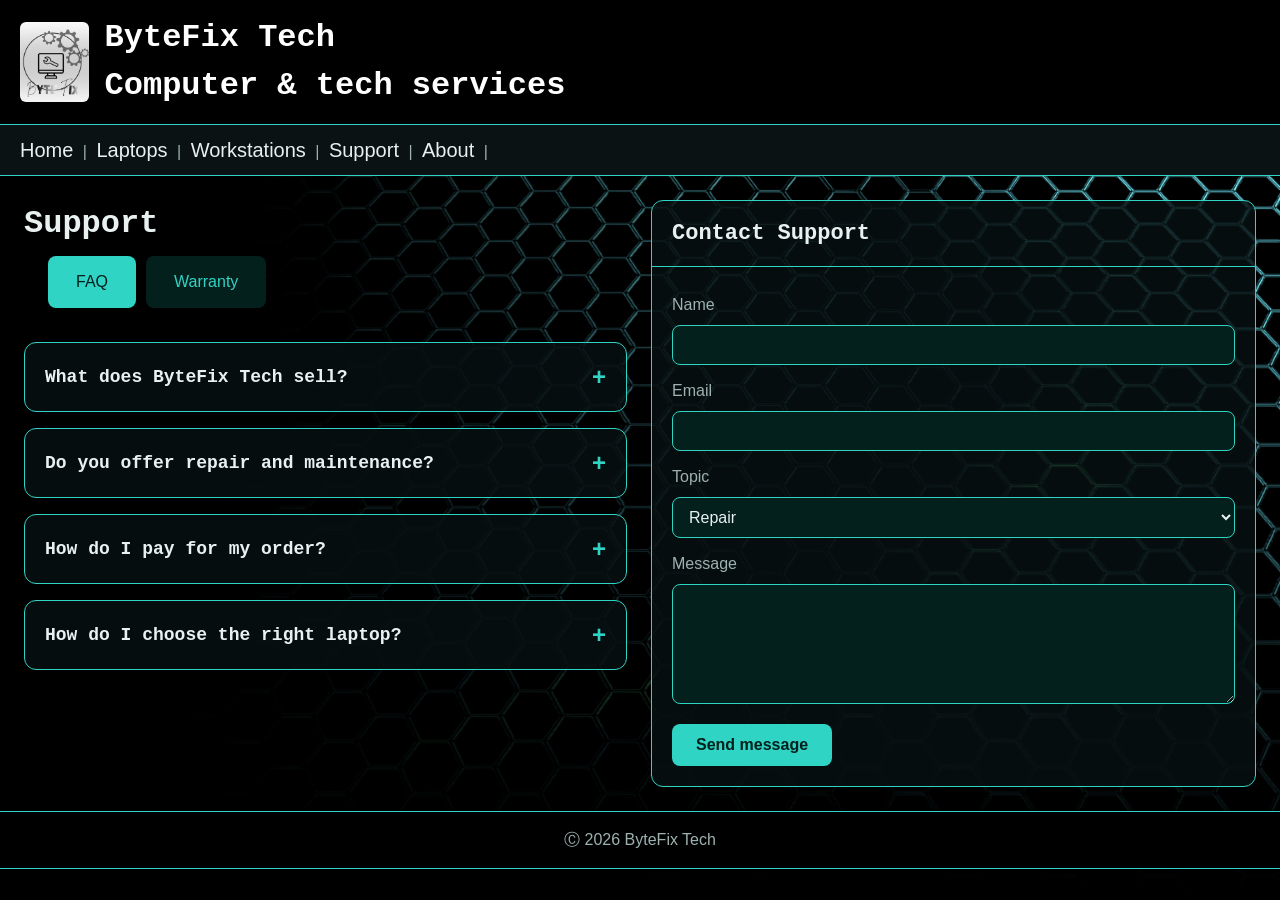
<file: Support.html>
<!DOCTYPE html>
<html lang="en">
  <head>
    <meta charset="UTF-8" />
    <link rel="stylesheet" href="fpstyle.css" />
    <meta name="viewport" content="width=device-width, initial-scale=1.0" />
    <title>ByteFix Tech</title>
  </head>
  <body>
<header class="header">
  <a class="logo" href="index.html"><img src="logo.png" alt="ByteFix Tech logo"></a>
  <h1>
    <pre>
ByteFix Tech
Computer & tech services</pre
    >
  </h1>
</header>
    <nav class="nav">
        <a href="index.html">Home</a> | 
		<a href="Laptops.html">Laptops</a> |
        <a href="Workstations.html">Workstations</a> | 
		<a href="Support.html">Support</a> |
        <a href="About.html">About</a> |
    </nav>
<main class="shop">
  <div class="sleft">

    <div class="shead">
      <h1>Support</h1>
      <div class="selection">
        <input type="radio" id="FAQ" name="support" value="FAQ" checked>
        <label for="FAQ">FAQ</label>
        <input type="radio" id="Warranty" name="support" value="Warranty">
        <label for="Warranty">Warranty</label>
      </div>
    </div>

    <div class="faq">
      <details class="qa">
        <summary><h6>What does ByteFix Tech sell?</h6></summary>
        <p>We sell gaming laptops, school laptops, and workstations.</p>
      </details>
      <details class="qa">
        <summary><h6>Do you offer repair and maintenance?</h6></summary>
        <p>Yes, send us a message using the contact support form and choose "Repair" as the topic. Tell us what is wrong with your device and we will get back to you.</p>
      </details>
      <details class="qa">
        <summary><h6>How do I pay for my order?</h6></summary>
        <p>We accept cash on delivery. Add your items to the cart, click checkout, fill out the delivery form, and pay in cash when your order arrives.</p>
      </details>
      <details class="qa">
        <summary><h6>How do I choose the right laptop?</h6></summary>
        <p>Send us your budget and what you will use the laptop for, such as gaming, schoolwork, editing, or office work. Choose "buying inquiries" as the topic and we will recommend a good fit.</p>
      </details>
    </div>
<div class="wbox">
  <h2>Warranty</h2>
  <p>Every device sold by ByteFix Tech is tested before it reaches you, and we will support you after your purchase.</p>
  <p>Warranty period: 3 months from the date of purchase.</p>

  <h3>What is covered</h3>
  <ul>
    <li>Manufacturing defects and faulty parts.</li>
    <li>Hardware problems that were not caused by misuse.</li>
    <li>Repair or replacement of the affected part.</li>
  </ul>

  <h3>What is not covered</h3>
  <ul>
    <li>Physical damage, such as cracked screens or drops.</li>
    <li>Liquid damage.</li>
    <li>Damage from repairs done by other shops.</li>
    <li>Software problems and viruses.</li>
  </ul>

  <h3>How to make a claim</h3>
  <ul>
    <li>Keep your receipt or proof of purchase.</li>
    <li>Use the contact support form and choose "Warranty" as the topic.</li>
    <li>Tell us what is wrong with the device and we will guide you.</li>
  </ul>
</div>
  </div>
   <div class="sform">
    <h2>Contact Support</h2>
    <form action="#" method="post">
      <label for="name">Name</label>
      <input type="text" id="name" name="name" required>
      <label for="email">Email</label>
      <input type="email" id="email" name="email" required>
      <label for="topic">Topic</label>
      <select id="topic" name="topic">
        <option>Repair</option>
        <option>Warranty</option>
        <option>Buying inquiries</option>
        <option>Other</option>
      </select>
      <label for="msg">Message</label>
      <textarea id="msg" name="message" required></textarea>
      <button type="submit" class="sendbtn">Send message</button>
    </form>	
  </div>
</main>
	    <footer class="footer">Ⓒ 2026 ByteFix Tech </footer>
	<script>
		document.querySelector(".sform form").addEventListener("submit", function (e) {
  e.preventDefault();
  alert("Submitted! Thank you for contacting ByteFix Tech support.");
  this.reset();
});
	</script>
  </body>
</html>
</file>
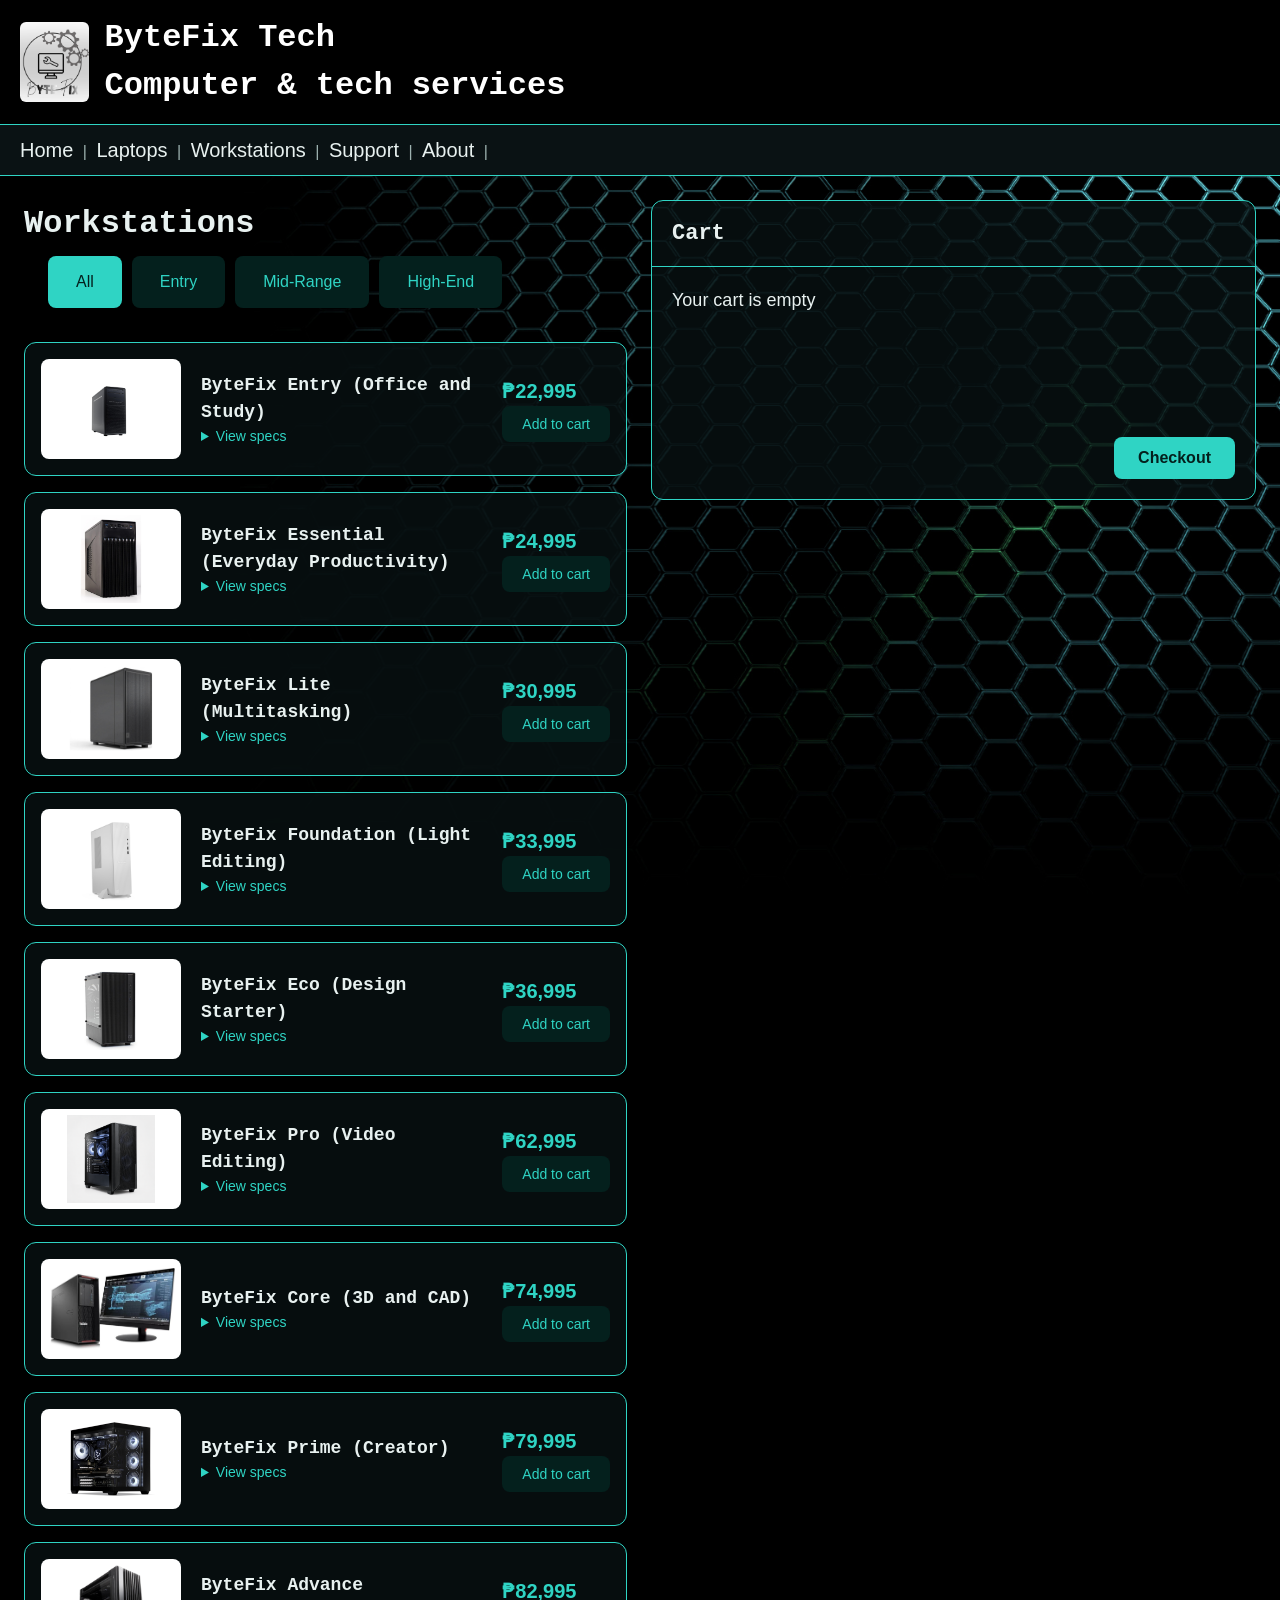
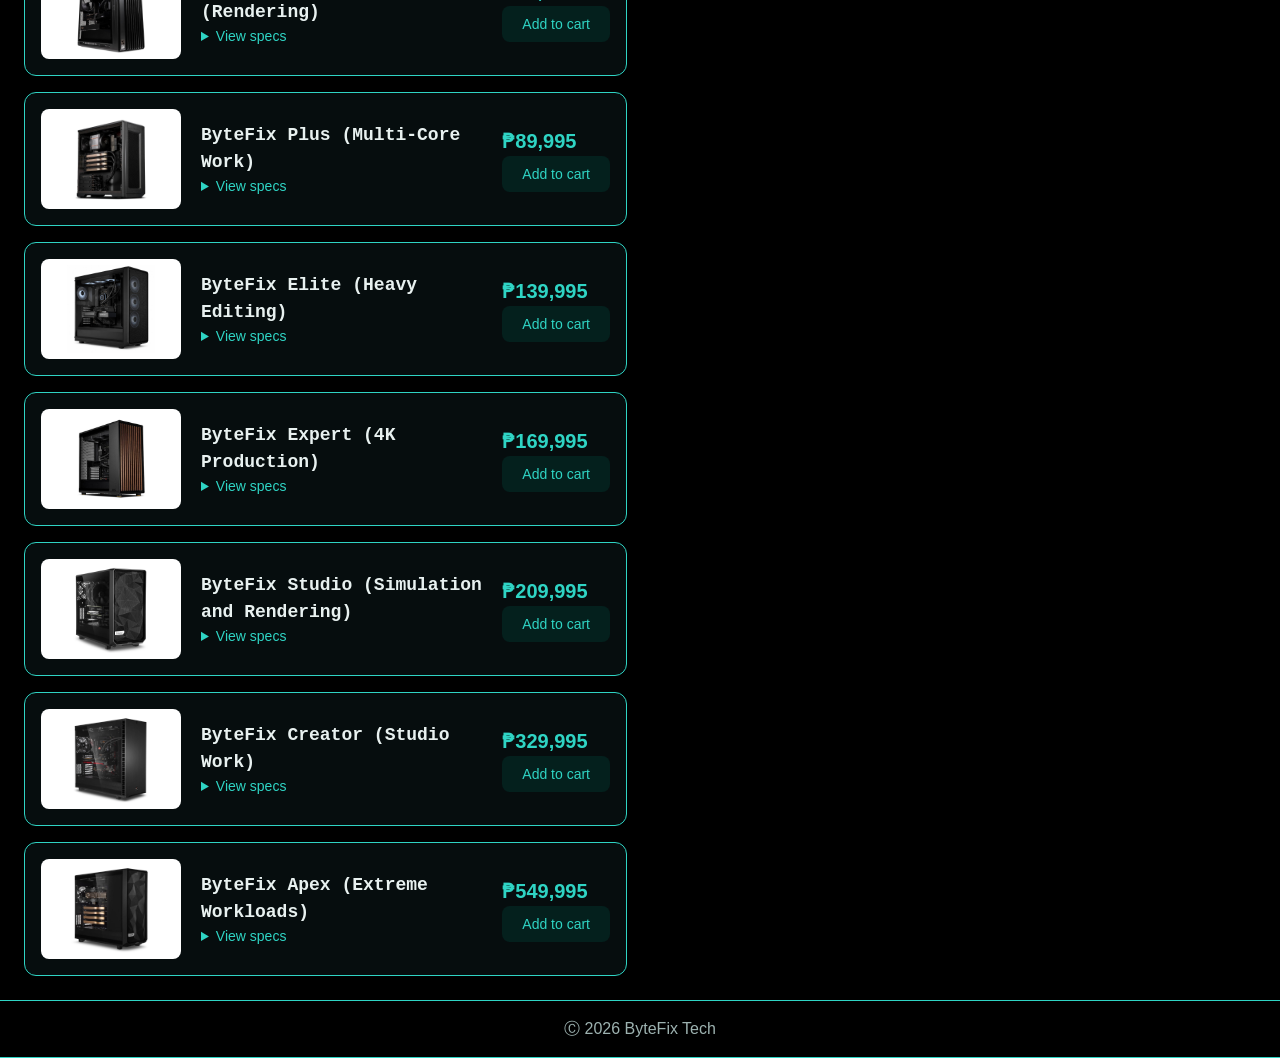
<file: Workstations.html>
<!DOCTYPE html>
<html lang="en">
  <head>
    <meta charset="UTF-8" />
    <link rel="stylesheet" href="fpstyle.css" />
    <meta name="viewport" content="width=device-width, initial-scale=1.0" />
    <title>ByteFix Tech</title>
  </head>
  <body>
<header class="header">
  <a class="logo" href="index.html"><img src="logo.png" alt="ByteFix Tech logo"></a>
  <h1>
    <pre>
ByteFix Tech
Computer & tech services</pre
    >
  </h1>
</header>
    <nav class="nav">
        <a href="index.html">Home</a> | 
		<a href="Laptops.html">Laptops</a> |
        <a href="Workstations.html">Workstations</a> | 
		<a href="Support.html">Support</a> |
        <a href="About.html">About</a> |
    </nav>
<main class="shop">
  <div class="sleft">
    <div class="shead">
      <h1>Workstations</h1>
      <div class="selection">
        <input type="radio" id="All" name="select" value="All" checked>
        <label for="All">All</label>
        <input type="radio" id="Entry" name="select" value="Entry">
        <label for="Entry">Entry</label>
        <input type="radio" id="Mid-Range" name="select" value="Mid-Range">
        <label for="Mid-Range">Mid-Range</label>
        <input type="radio" id="High-End" name="select" value="High-End">
        <label for="High-End">High-End</label>
      </div>
    </div>
    <div class="list">

      <div class="item entry">
        <img src="ByteFix Entry.jpg" alt="ByteFix Entry">
        <div class="itinfo">
          <h3>ByteFix Entry (Office and Study)</h3>
          <details class="specs">
            <summary>View specs</summary>
            <p>CPU: Intel Core i3-14100 (4-core, 8-thread)<br>RAM: 16GB DDR4<br>Storage: 512GB NVMe PCIe SSD<br>GPU: Intel UHD Graphics 730 (Integrated)<br>Display: Sold separately</p>
          </details>
        </div>
        <div class="itbuy">
          <p class="itprice">₱22,995</p>
          <button class="addbtn">Add to cart</button>
        </div>
      </div>

      <div class="item entry">
        <img src="ByteFix Essential.jpg" alt="ByteFix Essential">
        <div class="itinfo">
          <h3>ByteFix Essential (Everyday Productivity)</h3>
          <details class="specs">
            <summary>View specs</summary>
            <p>CPU: AMD Ryzen 5 5600G (6-core, 12-thread)<br>RAM: 16GB DDR4<br>Storage: 512GB NVMe PCIe SSD<br>GPU: AMD Radeon Graphics (Integrated)<br>Display: Sold separately</p>
          </details>
        </div>
        <div class="itbuy">
          <p class="itprice">₱24,995</p>
          <button class="addbtn">Add to cart</button>
        </div>
      </div>

      <div class="item entry">
        <img src="ByteFix Lite.jpg" alt="ByteFix Lite">
        <div class="itinfo">
          <h3>ByteFix Lite (Multitasking)</h3>
          <details class="specs">
            <summary>View specs</summary>
            <p>CPU: Intel Core i5-14400 (10-core: 6 performance + 4 efficiency)<br>RAM: 16GB DDR4<br>Storage: 512GB NVMe PCIe SSD<br>GPU: Intel UHD Graphics 730 (Integrated)<br>Display: Sold separately</p>
          </details>
        </div>
        <div class="itbuy">
          <p class="itprice">₱30,995</p>
          <button class="addbtn">Add to cart</button>
        </div>
      </div>

      <div class="item entry">
        <img src="ByteFix Foundation.jpg" alt="ByteFix Foundation">
        <div class="itinfo">
          <h3>ByteFix Foundation (Light Editing)</h3>
          <details class="specs">
            <summary>View specs</summary>
            <p>CPU: AMD Ryzen 5 8600G (6-core, 12-thread)<br>RAM: 16GB DDR5<br>Storage: 512GB NVMe PCIe SSD<br>GPU: AMD Radeon 760M (Integrated)<br>Display: Sold separately</p>
          </details>
        </div>
        <div class="itbuy">
          <p class="itprice">₱33,995</p>
          <button class="addbtn">Add to cart</button>
        </div>
      </div>

      <div class="item entry">
        <img src="ByteFix Eco.jpg" alt="ByteFix Eco">
        <div class="itinfo">
          <h3>ByteFix Eco (Design Starter)</h3>
          <details class="specs">
            <summary>View specs</summary>
            <p>CPU: AMD Ryzen 5 5600 (6-core, 12-thread)<br>RAM: 16GB DDR4<br>Storage: 1TB NVMe PCIe SSD<br>GPU: NVIDIA GeForce GTX 1650 (4GB GDDR6)<br>Display: Sold separately</p>
          </details>
        </div>
        <div class="itbuy">
          <p class="itprice">₱36,995</p>
          <button class="addbtn">Add to cart</button>
        </div>
      </div>

      <div class="item mid">
        <img src="ByteFix Pro.png" alt="ByteFix Pro">
        <div class="itinfo">
          <h3>ByteFix Pro (Video Editing)</h3>
          <details class="specs">
            <summary>View specs</summary>
            <p>CPU: AMD Ryzen 5 7600 (6-core, 12-thread)<br>RAM: 32GB DDR5<br>Storage: 1TB NVMe PCIe Gen4 SSD<br>GPU: NVIDIA GeForce RTX 4060 (8GB GDDR6)<br>Display: Sold separately</p>
          </details>
        </div>
        <div class="itbuy">
          <p class="itprice">₱62,995</p>
          <button class="addbtn">Add to cart</button>
        </div>
      </div>

      <div class="item mid">
        <img src="ByteFix Core.jpg" alt="ByteFix Core">
        <div class="itinfo">
          <h3>ByteFix Core (3D and CAD)</h3>
          <details class="specs">
            <summary>View specs</summary>
            <p>CPU: Intel Core i5-14600K (14-core: 6 performance + 8 efficiency)<br>RAM: 32GB DDR5<br>Storage: 1TB NVMe PCIe Gen4 SSD<br>GPU: NVIDIA GeForce RTX 4060 Ti (8GB GDDR6)<br>Display: Sold separately</p>
          </details>
        </div>
        <div class="itbuy">
          <p class="itprice">₱74,995</p>
          <button class="addbtn">Add to cart</button>
        </div>
      </div>

      <div class="item mid">
        <img src="ByteFix Prime.jpg" alt="ByteFix Prime">
        <div class="itinfo">
          <h3>ByteFix Prime (Creator)</h3>
          <details class="specs">
            <summary>View specs</summary>
            <p>CPU: AMD Ryzen 7 7700 (8-core, 16-thread)<br>RAM: 32GB DDR5<br>Storage: 1TB NVMe PCIe Gen4 SSD<br>GPU: NVIDIA GeForce RTX 4060 Ti (16GB GDDR6)<br>Display: Sold separately</p>
          </details>
        </div>
        <div class="itbuy">
          <p class="itprice">₱79,995</p>
          <button class="addbtn">Add to cart</button>
        </div>
      </div>

      <div class="item mid">
        <img src="ByteFix Advance.jpg" alt="ByteFix Advance">
        <div class="itinfo">
          <h3>ByteFix Advance (Rendering)</h3>
          <details class="specs">
            <summary>View specs</summary>
            <p>CPU: Intel Core i7-14700 (20-core: 8 performance + 12 efficiency)<br>RAM: 32GB DDR5<br>Storage: 1TB NVMe PCIe Gen4 SSD<br>GPU: NVIDIA GeForce RTX 4060 (8GB GDDR6)<br>Display: Sold separately</p>
          </details>
        </div>
        <div class="itbuy">
          <p class="itprice">₱82,995</p>
          <button class="addbtn">Add to cart</button>
        </div>
      </div>

      <div class="item mid">
        <img src="ByteFix Plus.jpg" alt="ByteFix Plus">
        <div class="itinfo">
          <h3>ByteFix Plus (Multi-Core Work)</h3>
          <details class="specs">
            <summary>View specs</summary>
            <p>CPU: AMD Ryzen 9 7900 (12-core, 24-thread)<br>RAM: 32GB DDR5<br>Storage: 1TB NVMe PCIe Gen4 SSD<br>GPU: NVIDIA GeForce RTX 4060 Ti (8GB GDDR6)<br>Display: Sold separately</p>
          </details>
        </div>
        <div class="itbuy">
          <p class="itprice">₱89,995</p>
          <button class="addbtn">Add to cart</button>
        </div>
      </div>

      <div class="item high">
        <img src="ByteFix Elite.jpg" alt="ByteFix Elite">
        <div class="itinfo">
          <h3>ByteFix Elite (Heavy Editing)</h3>
          <details class="specs">
            <summary>View specs</summary>
            <p>CPU: Intel Core i7-14700K (20-core: 8 performance + 12 efficiency)<br>RAM: 64GB DDR5<br>Storage: 2TB NVMe PCIe Gen4 SSD<br>GPU: NVIDIA GeForce RTX 4070 SUPER (12GB GDDR6X)<br>Display: Sold separately</p>
          </details>
        </div>
        <div class="itbuy">
          <p class="itprice">₱139,995</p>
          <button class="addbtn">Add to cart</button>
        </div>
      </div>

      <div class="item high">
        <img src="ByteFix Expert.jpg" alt="ByteFix Expert">
        <div class="itinfo">
          <h3>ByteFix Expert (4K Production)</h3>
          <details class="specs">
            <summary>View specs</summary>
            <p>CPU: AMD Ryzen 9 7950X (16-core, 32-thread)<br>RAM: 64GB DDR5<br>Storage: 2TB NVMe PCIe Gen4 SSD<br>GPU: NVIDIA GeForce RTX 4070 Ti SUPER (16GB GDDR6X)<br>Display: Sold separately</p>
          </details>
        </div>
        <div class="itbuy">
          <p class="itprice">₱169,995</p>
          <button class="addbtn">Add to cart</button>
        </div>
      </div>

      <div class="item high">
        <img src="ByteFix Studio.jpg" alt="ByteFix Studio">
        <div class="itinfo">
          <h3>ByteFix Studio (Simulation and Rendering)</h3>
          <details class="specs">
            <summary>View specs</summary>
            <p>CPU: Intel Core i9-14900K (24-core: 8 performance + 16 efficiency)<br>RAM: 64GB DDR5<br>Storage: 2TB NVMe PCIe Gen4 SSD<br>GPU: NVIDIA GeForce RTX 4080 SUPER (16GB GDDR6X)<br>Display: Sold separately</p>
          </details>
        </div>
        <div class="itbuy">
          <p class="itprice">₱209,995</p>
          <button class="addbtn">Add to cart</button>
        </div>
      </div>

      <div class="item high">
        <img src="ByteFix Creator.jpg" alt="ByteFix Creator">
        <div class="itinfo">
          <h3>ByteFix Creator (Studio Work)</h3>
          <details class="specs">
            <summary>View specs</summary>
            <p>CPU: AMD Ryzen 9 9950X (16-core, 32-thread)<br>RAM: 96GB DDR5<br>Storage: 4TB NVMe PCIe Gen4 SSD<br>GPU: NVIDIA GeForce RTX 4090 (24GB GDDR6X)<br>Display: Sold separately</p>
          </details>
        </div>
        <div class="itbuy">
          <p class="itprice">₱329,995</p>
          <button class="addbtn">Add to cart</button>
        </div>
      </div>

      <div class="item high">
        <img src="ByteFix Apex.jpg" alt="ByteFix Apex">
        <div class="itinfo">
          <h3>ByteFix Apex (Extreme Workloads)</h3>
          <details class="specs">
            <summary>View specs</summary>
            <p>CPU: AMD Ryzen Threadripper 7960X (24-core, 48-thread)<br>RAM: 128GB DDR5 ECC Registered<br>Storage: 4TB NVMe PCIe Gen4 SSD<br>GPU: NVIDIA RTX 5000 Ada Generation (32GB GDDR6 ECC)<br>Display: Sold separately</p>
          </details>
        </div>
        <div class="itbuy">
          <p class="itprice">₱549,995</p>
          <button class="addbtn">Add to cart</button>
        </div>
      </div>

    </div>
  </div>
<div class="cart">
  <h2>Cart</h2>
  <div class="cbody">
    <p>Your cart is empty</p>
  </div>
  <div class="cfoot">
    <button class="checkoutbtn">Checkout</button>
  </div>
</div>
</main>
    <footer class="footer">Ⓒ 2026 ByteFix Tech </footer>
	<script src="cart.js"></script>
  </body>
</html>
</file>
<file: fpstyle.css>
* {
  margin: 0;
  padding: 0;
  box-sizing: border-box;
}

body {
  background-color: black;
  background-image: url("bg.jpg");
  background-size: cover;
  background-position: center;
  background-repeat: no-repeat;
  background-attachment: fixed;
  color: #e8f1f0;
  font-family: Arial;
  line-height: 1.5;
}

.header {
  background-color: black;
  color: white;
  width: 100%;
  padding: 14px 20px;
  border-bottom: 1px solid #2fd4c4;
  display: flex;
  align-items: center;
  gap: 16px;
}

.header .logo img {
  height: 80px;
  display: block;
  border-radius: 6px;
}

.header pre {
  font-family: "Courier New";
}

.nav {
  padding: 10px 15px;
  background-color: #0a1214;
  border-bottom: 1px solid #2fd4c4;
  width: 100%;
  color: #9db2b0;
}

.nav a {
  color: #e8f1f0;
  text-decoration: none;
  font-size: 20px;
  margin: 0 5px;
}

main {
  display: flex;
  flex-direction: column;
  gap: 24px;
  padding: 24px 0;
}

.top {
  display: flex;
  gap: 24px;
  align-items: stretch;
  padding: 0 24px;
}

.main {
  flex: 1;
  display: flex;
}

.bodyy {
  flex: 1;
  display: flex;
  flex-direction: column;
  justify-content: center;
  align-items: flex-start;
  gap: 14px;
  padding: 40px;
  background-color: #081012D1;
  border: 1px solid #2fd4c4;
  border-radius: 12px;
}

.bodyy h1 {
  font-family: "Courier New";
  font-size: 48px;
}

.bodyy p {
  font-size: 18px;
}

.bodyy h2 {
  font-family: "Courier New";
  font-size: 22px;
}

.bodyy ul {
  padding-left: 24px;
}

.btn {
  display: inline-block;
  margin-top: 8px;
  padding: 14px 28px;
  border-radius: 8px;
  background-color: #04201d;
  color: #2fd4c4;
  font-size: 16px;
  text-decoration: none;
}

.btn:hover {
  background-color: #0a3a36;
}

.catsup {
  display: flex;
  flex-direction: column;
  gap: 24px;
  width: 260px;
}

.categories, .support {
  display: flex;
  flex-direction: column;
  gap: 10px;
  padding: 20px 24px;
  background-color: #081012D1;
  border: 1px solid #2fd4c4;
  border-radius: 12px;
}

.categories h2, .support h2 {
  font-family: "Courier New";
  font-size: 18px;
  color: #2fd4c4;
}

.categories ul, .support ul {
  list-style: none;
  display: flex;
  flex-direction: column;
  gap: 6px;
}

.categories a, .support a {
  color: #e8f1f0;
  text-decoration: none;
}

.nav a:hover, .categories a:hover, .support a:hover {
  color: #2fd4c4;
  text-decoration: underline;
}

.ptitle {
  text-align: center;
  font-family: "Courier New";
  font-size: 29px;
  color: #e8f1f0;
}

.bestsellers {
  width: 100%;
  margin: 30px 0;
  padding: 10px 0;
  background-color: #081012D1;
  border-top: 1px solid #2fd4c4;
  border-bottom: 1px solid #2fd4c4;
}

.products {
  display: flex;
  justify-content: center;
  flex-wrap: wrap;
  gap: 24px;
  padding: 40px 24px;
}

.product-card {
  display: block;            
  width: 220px;
  height: 260px;            
  padding: 16px;
  background-color: white;
  border: 2px solid white;
  border-radius: 12px;
  text-align: center;
  text-decoration: none;  
  transition: transform 0.3s ease-in-out;  
}

.product-card p {
  color: #04201d;
  font-weight: bold;
  padding: 10px 0;
}

.product-card .price {
  color: #04201d;
  padding-top: 4px;
}

.product-card:hover {
  border-color: #2fd4c4;
  transform:translate(0,-4px);
}

.product-card .name {
  color: #04201d;
  font-weight: bold;
  padding-top: 10px;
}

.product-card img {
  object-fit: contain;
  width: 100%;
  height: 120px;
}

.footer {
  text-align: center;
  background-color: black;
  color: #9db2b0;
  padding: 16px;
  width: 100%;
  border-top: 1px solid #2fd4c4;
  border-bottom: 1px solid #2fd4c4;
}

.info {
  min-height: 150px;
  padding: 10px 24px;
}

.info p {
  font-size: 18px;
  margin-bottom: 14px;
}

.selection {
  display: flex;
  gap: 10px;
  padding: 0 0 10px 24px;
}

.selection input[type="radio"]{
  position: absolute;
  opacity: 0;
  width: 0;
  height: 0;	
}

.shop {
  flex-direction: row;
  align-items: flex-start;
  gap: 24px;
  padding: 24px;
}

.sleft {
  flex: 1;
  display: flex;
  flex-direction: column;
  gap: 24px;
}

.shead h1 {
  font-family: "Courier New";
  font-size: 32px;
}

.list {
  display: flex;
  flex-direction: column;
  gap: 16px;
}

.selection label {
  display: inline-block;
  margin-top: 8px;
  padding: 14px 28px;
  border-radius: 8px;
  background-color: #04201d;
  color: #2fd4c4;
  font-size: 16px;
  text-decoration: none;
  transition: all 0.3s ease-in-out;
}

.selection label:hover{
  background-color: #0a3a36;
  cursor: pointer;	
}

.selection input[type="radio"]:checked + label {
  background-color: #2fd4c4; 
  color: #04201d;
}

.item {
  display: flex;
  align-items: center;
  gap: 20px;
  padding: 16px;
  background-color: #081012D1;
  border: 1px solid #2fd4c4;
  border-radius: 12px;
}

.item img {
  width: 140px;
  height: 100px;
  padding: 6px;
  background-color: white;
  border-radius: 8px;
  object-fit: contain;
}

.itinfo {
  flex: 1;
}

.itinfo h3 {
  font-family: "Courier New";
  font-size: 18px;
}

.itinfo p {
  color: #9db2b0;
  font-size: 14px; }
}

.itbuy {
  display: flex;
  flex-direction: column;
  align-items: center;
  gap: 8px;
}

.itprice {
  font-weight: bold;
  font-size: 20px;
  color: #2fd4c4;
}

.specs summary {
  cursor: pointer;
  font-size: 14px;
  color: #2fd4c4;
}

.specs p {
  margin-top: 6px;
}

.addbtn {
  padding: 10px 20px;
  border: none;
  border-radius: 8px;
  background-color: #04201d;
  color: #2fd4c4;
  font-size: 14px;
  font-family: Arial;
  cursor: pointer;
}

.addbtn:hover {
  background-color: #0a3a36;
}

.cart {
  flex: 1;
  background-color: #081012D1;
  border: 1px solid #2fd4c4;
  border-radius: 12px;
  position: sticky;
  top: 24px;
  min-height: 300px;
  display: flex;
  flex-direction: column;
}

.cart h2 {
  padding: 16px 20px;
  font-family: "Courier New";
  font-size: 22px;
  border-bottom: 1px solid #2fd4c4;
}

.cbody {
  padding: 20px;
  font-size: 18px;
  flex:1;
}

.cfoot {
  display: flex;
  justify-content: flex-end;
  padding: 0 20px 20px;
}

.checkoutbtn {
  padding: 12px 24px;
  border: none;
  border-radius: 8px;
  background-color: #2fd4c4;
  color: #04201d;
  font-size: 16px;
  font-weight: bold;
  cursor: pointer;
}

.cbody button {
  padding: 4px 10px;
  border: none;
  border-radius: 6px;
  background-color: #04201d;
  color: #2fd4c4;
  cursor: pointer;
}

.checkoutbtn:hover {
  background-color: #6fe8db;
}

.sleft:has(#Entry:checked) .item:not(.entry),
.sleft:has(#Mid-Range:checked) .item:not(.mid),
.sleft:has(#High-End:checked) .item:not(.high) {
  display: none;
}

.faq {
  display: flex;
  flex-direction: column;
  gap: 16px;
}

.qa {
  background-color: #081012D1;
  border: 1px solid #2fd4c4;
  border-radius: 12px;
}

.qa summary {
  display: flex;
  justify-content: space-between;
  align-items: center;
  gap: 16px;
  padding: 16px 20px;
  cursor: pointer;
  list-style: none;
}

.qa summary h6 {
  font-family: "Courier New";
  font-size: 18px;
}

.qa summary:hover h6 {
  color: #2fd4c4;
}

.qa p {
  padding: 0 20px 16px;
  color: #9db2b0;
}

.qa summary::after {
  content: "+";
  font-size: 24px;
  font-weight: bold;
  color: #2fd4c4;
}

.qa[open] summary::after {
  content: "−";
}

.wbox {
  padding: 24px;
  background-color: #081012D1;
  border: 1px solid #2fd4c4;
  border-radius: 12px;
}

.wbox h2 {
  margin-bottom: 12px;
  font-family: "Courier New";
  font-size: 22px;
}

.wbox p {
  color: #9db2b0;
}

.sleft:has(#FAQ:checked) .wbox,
.sleft:has(#Warranty:checked) .faq {
  display: none;
}

.sform {
  flex: 1;
  background-color: #081012D1;
  border: 1px solid #2fd4c4;
  border-radius: 12px;
}

.sform h2 {
  padding: 16px 20px;
  font-family: "Courier New";
  font-size: 22px;
  border-bottom: 1px solid #2fd4c4;
}

.sform form {
  display: flex;
  flex-direction: column;
  gap: 8px;
  padding: 20px;
}

.sform label {
  margin-top: 6px;
  color: #9db2b0;
}

.sform input, .sform select, .sform textarea {
  padding: 10px 12px;
  background-color: #04201d;
  border: 1px solid #2fd4c4;
  border-radius: 8px;
  color: #e8f1f0;
  font-family: Arial;
  font-size: 16px;
}

.sform textarea {
  min-height: 120px;
  resize: vertical;
}

.sform input:focus, .sform select:focus, .sform textarea:focus {
  outline: 2px solid #2fd4c4;
}

.wbox h3 {
  margin-top: 16px;
  margin-bottom: 6px;
  font-family: "Courier New";
  font-size: 18px;
  color: #2fd4c4;
}

.wbox ul {
  padding-left: 24px;
  color: #9db2b0;
}

.sendbtn {
  align-self: flex-start;
  margin-top: 12px;
  padding: 12px 24px;
  border: none;
  border-radius: 8px;
  background-color: #2fd4c4;
  color: #04201d;
  font-size: 16px;
  font-weight: bold;
  cursor: pointer;
}

.sendbtn:hover {
  background-color: #6fe8db;
}

.about {
  flex-direction: row;
  align-items: flex-start;
  gap: 24px;
  padding: 24px;
}

.aleft, .aright {
  flex: 1;
  display: flex;
  flex-direction: column;
  gap: 24px;
}

.about h1 {
  font-family: "Courier New";
  font-size: 32px;
}

.abox {
  padding: 24px;
  background-color: #081012D1;
  border: 1px solid #2fd4c4;
  border-radius: 12px;
}

.abox p {
  font-size: 18px;
}

.abox ul {
  display: flex;
  flex-direction: column;
  gap: 8px;
  padding-left: 24px;
  font-size: 18px;
}

.abox li::marker {
  color: #2fd4c4;
}

.team {
  display: flex;
  flex-wrap: wrap;
  justify-content: center;
  gap: 16px;
}

.member {
  width: 240px;
  display: flex;
  flex-direction: column;
  align-items: center;
  gap: 12px;
  padding: 20px;
  background-color: #081012D1;
  border: 1px solid #2fd4c4;
  border-radius: 12px;
  text-align: center;
}

.member img {
  width: 120px;
  height: 120px;
  border-radius: 50%;
  object-fit: cover;
  background-color: #04201d;
  border: 2px solid #2fd4c4;
}

.member h3 {
  font-family: "Courier New";
  font-size: 18px;
}

  .about {
    flex-direction: column;
  }
  .aleft, .aright {
    flex: none;
    width: 100%;
  }

.checkout {
  padding: 24px;
}

.cform {
  width: 100%;
  max-width: 800px;
  margin: 0 auto;
  background-color: #081012D1;
  border: 1px solid #2fd4c4;
  border-radius: 12px;
}

.chead {
  padding: 24px;
  border-bottom: 1px solid #2fd4c4;
}

.chead h1 {
  font-family: "Courier New";
  font-size: 28px;
}

.chead p {
  color: #9db2b0;
}

.cform form {
  display: flex;
  flex-direction: column;
  gap: 24px;
  padding: 24px;
}

.cform h3 {
  margin-bottom: 8px;
  font-family: "Courier New";
  font-size: 18px;
  color: #2fd4c4;
}

.row {
  display: flex;
  gap: 16px;
  margin-bottom: 12px;
}

.field {
  flex: 1;
  display: flex;
  flex-direction: column;
  gap: 6px;
}

.half {
  max-width: 50%;
}

.field label {
  color: #9db2b0;
  font-size: 14px;
}

.cform input, .cform textarea {
  padding: 10px 12px;
  background-color: #04201d;
  border: 1px solid #2fd4c4;
  border-radius: 8px;
  color: #e8f1f0;
  font-family: Arial;
  font-size: 16px;
}

.cform textarea {
  width: 100%;
  min-height: 160px;
  resize: vertical;
}

.cform input:focus,
.cform textarea:focus {
  outline: 2px solid #2fd4c4;
}

.submitbtn {
  align-self: center;
  padding: 12px 40px;
  border: none;
  border-radius: 8px;
  background-color: #2fd4c4;
  color: #04201d;
  font-size: 16px;
  font-weight: bold;
  cursor: pointer;
}

.submitbtn:hover {
  background-color: #6fe8db;
}

.receipt {
  display: none;
  width: 100%;
  max-width: 600px;
  margin: 0 auto;
  padding: 24px;
  background-color: #081012D1;
  border: 1px solid #2fd4c4;
  border-radius: 12px;
}

.receipt h1 {
  text-align: center;
  font-family: "Courier New";
  font-size: 28px;
}

.thanks {
  margin-bottom: 16px;
  text-align: center;
  color: #9db2b0;
}

.receipt h3 {
  margin: 16px 0 6px;
  font-family: "Courier New";
  font-size: 18px;
  color: #2fd4c4;
}

.rline {
  display: flex;
  justify-content: space-between;
  gap: 16px;
  padding: 4px 0;
}

.rvalue {
  text-align: right;
}

.rtotal {
  display: flex;
  justify-content: space-between;
  margin-top: 12px;
  padding-top: 12px;
  border-top: 1px dashed #2fd4c4;
  font-size: 20px;
  font-weight: bold;
  color: #2fd4c4;
}

.receiptbtns {
  display: flex;
  justify-content: center;
  gap: 12px;
  margin-top: 24px;
}
</file>
